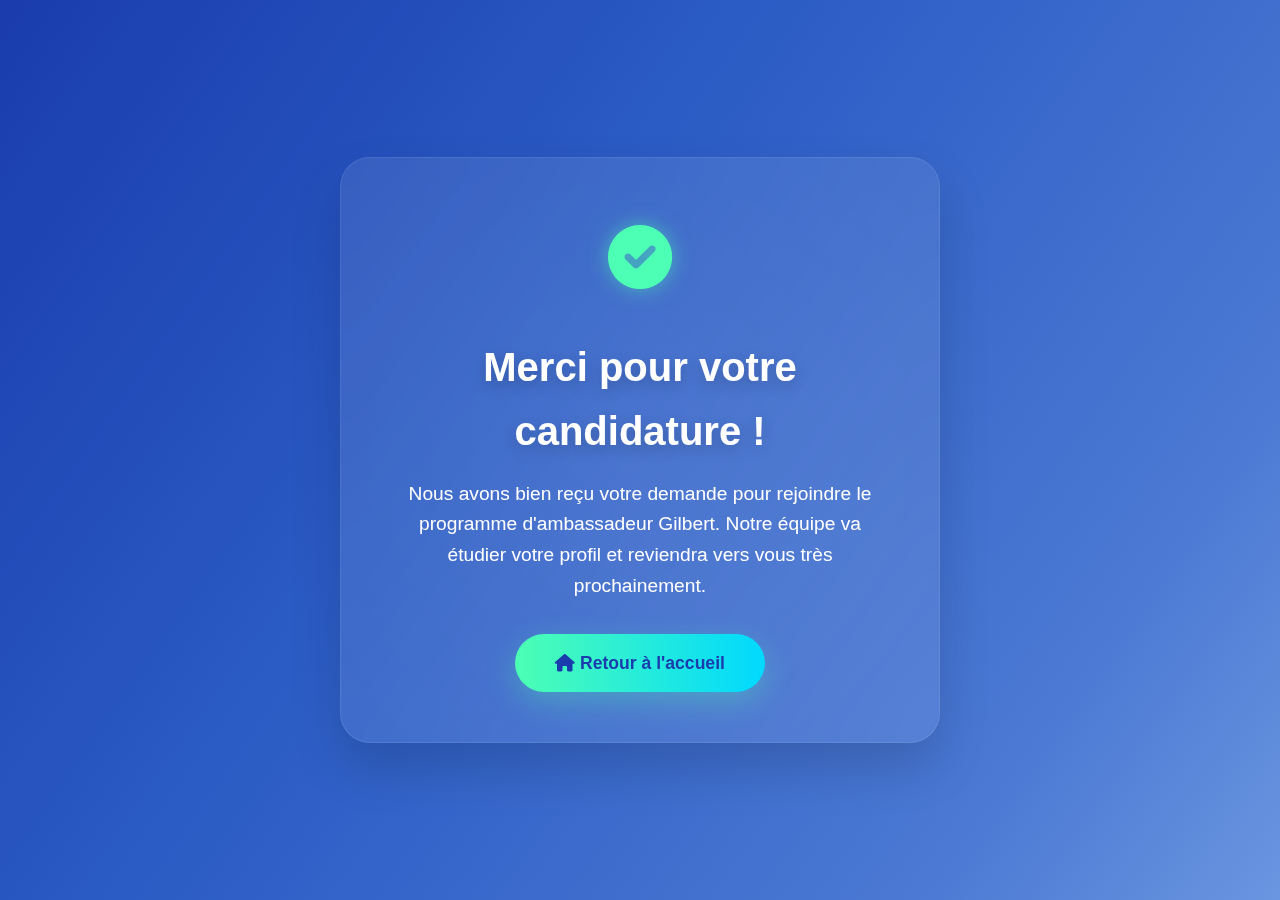
<file: merci.html>
<!DOCTYPE html>
<html lang="fr">
<head>
    <meta charset="UTF-8">
    <meta name="viewport" content="width=device-width, initial-scale=1.0">
    <meta name="robots" content="noindex, nofollow">
    <title>Merci pour votre candidature | Gilbert</title>
    <link rel="stylesheet" href="styles.css">
    <link rel="stylesheet" href="https://cdnjs.cloudflare.com/ajax/libs/font-awesome/6.0.0-beta3/css/all.min.css">
    <style>
        .thank-you-container {
            min-height: 100vh;
            display: flex;
            flex-direction: column;
            justify-content: center;
            align-items: center;
            text-align: center;
            padding: 2rem;
            background: linear-gradient(125deg, #1a3cad 0%, #2b5cc5 40%, #4a78d3 80%, #6a95e0 100%);
            color: white;
        }
        
        .thank-you-card {
            background: rgba(255, 255, 255, 0.07);
            backdrop-filter: blur(20px);
            -webkit-backdrop-filter: blur(20px);
            border-radius: 30px;
            border: 1px solid rgba(255, 255, 255, 0.1);
            box-shadow: 0 25px 50px rgba(0, 0, 0, 0.15);
            padding: 50px;
            max-width: 600px;
            width: 100%;
            position: relative;
            overflow: hidden;
        }
        
        .thank-you-card::before {
            content: '';
            position: absolute;
            top: -50%;
            left: -50%;
            width: 200%;
            height: 200%;
            background: radial-gradient(circle at center, rgba(255, 255, 255, 0.1) 0%, transparent 70%);
            opacity: 0.5;
            z-index: -1;
            animation: pulse-glow 15s infinite linear;
        }
        
        @keyframes pulse-glow {
            0% { transform: rotate(0deg); }
            100% { transform: rotate(360deg); }
        }
        
        .thank-you-icon {
            font-size: 4rem;
            color: #4dffb4;
            margin-bottom: 1.5rem;
            text-shadow: 0 0 20px rgba(77, 255, 180, 0.5);
        }
        
        .thank-you-title {
            font-size: 2.5rem;
            font-weight: 800;
            margin-bottom: 1rem;
            text-shadow: 0 5px 15px rgba(0, 0, 0, 0.2);
        }
        
        .thank-you-message {
            font-size: 1.2rem;
            line-height: 1.6;
            margin-bottom: 2rem;
        }
        
        .back-button {
            padding: 15px 40px;
            font-size: 1.1rem;
            font-weight: 700;
            background: linear-gradient(90deg, #4dffb4, #00d9ff);
            border: none;
            border-radius: 50px;
            color: #1a3cad;
            text-decoration: none;
            display: inline-block;
            transition: all 0.5s cubic-bezier(0.2, 1, 0.3, 1);
            box-shadow: 0 10px 30px rgba(77, 255, 180, 0.3);
        }
        
        .back-button:hover {
            transform: translateY(-5px) scale(1.03);
            box-shadow: 0 15px 30px rgba(77, 255, 180, 0.5);
        }
    </style>
</head>
<body>
    <div class="thank-you-container">
        <div class="thank-you-card">
            <div class="thank-you-icon">
                <i class="fas fa-check-circle"></i>
            </div>
            <h1 class="thank-you-title">Merci pour votre candidature !</h1>
            <p class="thank-you-message">Nous avons bien reçu votre demande pour rejoindre le programme d'ambassadeur Gilbert. Notre équipe va étudier votre profil et reviendra vers vous très prochainement.</p>
            <a href="index.html" class="back-button">
                <i class="fas fa-home"></i> Retour à l'accueil
            </a>
        </div>
    </div>
</body>
</html>
</file>
<file: styles.css>
/* Base Styles */
:root {
    --primary-color: #5046e5;
    --primary-light: #6e66ff;
    --primary-dark: #3a32b0;
    --secondary-color: #9c6eff;
    --accent-color: #ff6b6b;
    --text-color: #333333;
    --text-light: #666666;
    --bg-color: #f4f6ff;
    --bg-light: #f8f9fc;
    --bg-gradient: linear-gradient(135deg, #5046e5 0%, #9c6eff 100%);
    --card-shadow: 0 10px 30px rgba(80, 70, 229, 0.1);
    --border-radius: 12px;
    --border-radius-sm: 8px;
    --transition: all 0.3s ease;
}

* {
    margin: 0;
    padding: 0;
    box-sizing: border-box;
}

body {
    font-family: 'Plus Jakarta Sans', sans-serif;
    color: var(--text-color);
    line-height: 1.6;
    background: linear-gradient(135deg, #f4f6ff 0%, #eeeaff 100%);
    overflow-x: hidden;
    font-size: 16px;
}

img {
    max-width: 100%;
    height: auto;
}

a {
    text-decoration: none;
    color: var(--primary-color);
    transition: var(--transition);
}

ul {
    list-style: none;
}

.container {
    width: 90%;
    max-width: 1200px;
    margin: 0 auto;
    padding: 0 20px;
}

section {
    padding: 80px 0;
    position: relative;
}

.section-title {
    font-size: 2.5rem;
    text-align: center;
    margin-bottom: 50px;
    position: relative;
    font-weight: 800;
    letter-spacing: -0.5px;
}

.section-title .inline-logo {
    height: 3rem;
    vertical-align: middle;
    position: relative;
    top: -0.25rem;
    margin-left: 0.5rem;
    margin-right: 0.15rem;
}

.demo-logo {
    height: 2.8rem;
    vertical-align: middle;
    position: relative;
    top: -2px;
    margin: 0 6px 0 8px;
}

.action-section-logo {
    height: 2.8rem;
    vertical-align: middle;
    position: relative;
    top: -3px;
    margin: 0 6px 0 0;
}

.section-title::after {
    content: '';
    display: block;
    width: 80px;
    height: 4px;
    background: var(--bg-gradient);
    margin: 15px auto 0;
    border-radius: 2px;
}

.section-subtitle {
    text-align: center;
    font-size: 1.2rem;
    color: var(--text-light);
    margin-top: -30px;
    margin-bottom: 50px;
    max-width: 700px;
    margin-left: auto;
    margin-right: auto;
}

.section-subtitle-strong {
    text-align: center;
    font-size: 1.4rem;
    color: var(--primary-dark);
    margin-top: -30px;
    margin-bottom: 50px;
    max-width: 700px;
    margin-left: auto;
    margin-right: auto;
    font-weight: 500;
}

/* Buttons */
.cta-button {
    display: inline-flex;
    align-items: center;
    padding: 16px 32px;
    border-radius: 50px;
    font-weight: 700;
    cursor: pointer;
    transition: var(--transition);
    border: none;
    font-size: 1.1rem;
    text-decoration: none;
    z-index: 10;
    position: relative;
}

.cta-button i {
    margin-right: 8px;
}

.cta-button.primary {
    background: linear-gradient(135deg, #3951c6 0%, #4a63d2 100%);
    color: white;
    border: none;
    box-shadow: 0 10px 25px rgba(0, 0, 0, 0.2);
    position: relative;
    overflow: hidden;
    z-index: 1;
}

.cta-button.primary::before {
    content: '';
    position: absolute;
    top: 0;
    left: -100%;
    width: 100%;
    height: 100%;
    background: linear-gradient(90deg, rgba(255, 255, 255, 0.1), rgba(255, 255, 255, 0.3), rgba(255, 255, 255, 0.1));
    transition: all 0.6s ease;
    z-index: -1;
}

.cta-button.primary:hover::before {
    left: 100%;
}

.cta-button.primary:hover {
    transform: translateY(-3px);
    box-shadow: 0 12px 25px rgba(80, 70, 229, 0.5);
}

.cta-button.secondary {
    background: white;
    color: #2b5cc5;
    border: 1px solid #4a78d3;
    font-weight: 600;
    box-shadow: 0 5px 15px rgba(0, 0, 0, 0.1);
}

.cta-button.secondary:hover {
    background: #2b5cc5;
    color: white;
    border-color: #2b5cc5;
    transform: translateY(-3px);
    box-shadow: 0 8px 20px rgba(43, 92, 197, 0.3);
}

.cta-button.full-width {
    width: 100%;
    justify-content: center;
    padding: 10px 15px;
    font-size: 0.9rem;
}

.cta-buttons {
    display: flex;
    gap: 15px;
    margin-top: 20px;
    position: relative;
    z-index: 10;
}

/* Responsive CTA buttons */
@media (max-width: 768px) {
    .cta-button {
        padding: 12px 24px;
        font-size: 0.95rem;
    }
    
    .cta-button i {
        margin-right: 6px;
        font-size: 0.9rem;
    }
    
    .cta-buttons {
        flex-direction: column;
        gap: 12px;
    }
    
    .cta-buttons .cta-button {
        width: 100%;
        justify-content: center;
    }
}

@media (max-width: 480px) {
    .cta-button {
        padding: 10px 20px;
        font-size: 0.9rem;
    }
    
    .cta-button i {
        margin-right: 5px;
        font-size: 0.85rem;
    }
}

.cta-center {
    display: flex;
    justify-content: center;
    margin-top: 40px;
}

/* Header & Navigation */
header {
    position: fixed;
    width: 100%;
    top: 0;
    left: 0;
    z-index: 1000;
    background: rgba(255, 255, 255, 0.95);
    backdrop-filter: blur(10px);
    box-shadow: 0 2px 10px rgba(0, 0, 0, 0.1);
    transition: var(--transition);
}

nav {
    display: flex;
    justify-content: space-between;
    align-items: center;
    padding: 12px 0;
    max-width: 1200px;
    margin: 0 auto;
    width: 90%;
}

.logo img {
    height: 35px;
    object-fit: contain;
    transition: all 0.3s ease;
}

.nav-links {
    display: flex;
    align-items: center;
    justify-content: center;
    gap: 30px;
    flex: 1;
}

.nav-cta {
    display: flex;
    align-items: center;
}

.nav-links a {
    color: var(--text-color);
    font-weight: 500;
}

.nav-links a:hover {
    color: var(--primary-color);
}

.nav-links a.cta-button:hover {
    text-decoration: none;
}

.hamburger {
    display: none;
    flex-direction: column;
    gap: 6px;
    cursor: pointer;
}

.hamburger span {
    width: 30px;
    height: 3px;
    background-color: var(--text-color);
    border-radius: 3px;
    transition: var(--transition);
}

/* Hero Section */
.hero {
    padding-top: 90px;
    padding-bottom: 0;
    position: relative;
    min-height: 100vh;
    display: flex;
    flex-direction: column;
    justify-content: center;
    overflow: hidden;
    color: white;
    z-index: 1;
    background: 
        linear-gradient(135deg, #2c3e8c 0%, #3951c6 60%, #4a63d2 100%);
}

.hero {
    padding-top: 90px;
    padding-bottom: 0;
    position: relative;
    min-height: 100vh;
    display: flex;
    flex-direction: column;
    justify-content: center;
    overflow: hidden;
    color: white;
    z-index: 1;
    background: linear-gradient(135deg, #2c3e8c 0%, #3951c6 60%, #4a63d2 100%);
}

.hero::before {
    content: '';
    position: absolute;
    top: 0;
    left: 0;
    width: 100%;
    height: 100%;
    background-image: 
        radial-gradient(circle at center, rgba(255, 255, 255, 0.5) 1px, transparent 1.5px);
    background-size: 8px 8px;
    z-index: 0;
    pointer-events: none;
}

.hero::after {
    content: '';
    position: absolute;
    top: 0;
    right: 0;
    bottom: 0;
    left: 0;
    background-image: radial-gradient(circle, rgba(255, 255, 255, 0.15) 2px, transparent 2px);
    background-size: 20px 20px;
    opacity: 0.5;
    pointer-events: none;
    z-index: 1;
}

.hero::after {
    content: '';
    position: absolute;
    top: -30%;
    right: -20%;
    width: 80%;
    height: 80%;
    background: radial-gradient(circle, rgba(100, 149, 237, 0.4) 0%, rgba(65, 105, 225, 0.2) 30%, transparent 70%);
    border-radius: 50%;
    pointer-events: none;
    z-index: 0;
    animation: pulse 15s ease-in-out infinite alternate;
}

@keyframes pulse {
    0% {
        transform: translate(0, 0) scale(1);
        opacity: 0.3;
    }
    50% {
        transform: translate(-5%, 5%) scale(1.05);
        opacity: 0.4;
    }
    100% {
        transform: translate(-2%, -2%) scale(0.95);
        opacity: 0.3;
    }
}

.hero .row {
    display: flex;
    align-items: center;
    justify-content: space-between;
    gap: 30px;
    position: relative;
    z-index: 5;
    width: 100%;
}

.hero-content {
    flex: 1;
    max-width: 550px;
    position: relative;
}

.logo-mark {
    position: relative;
    margin-bottom: 18px;
    width: 50px;
    height: 50px;
}

.gilbert-icon {
    width: 50px;
    height: 50px;
    background: linear-gradient(135deg, #4169E1 0%, #6495ED 100%);
    border-radius: 14px;
    display: flex;
    align-items: center;
    justify-content: center;
    font-size: 30px;
    font-weight: 800;
    color: white;
    box-shadow: 0 8px 20px rgba(0, 0, 0, 0.2);
    position: relative;
    z-index: 2;
    transform: rotate(-8deg);
    transition: all 0.3s ease;
}

.gilbert-icon:hover {
    transform: rotate(0) scale(1.05);
}

.gilbert-pulse {
    position: absolute;
    top: 0;
    left: 0;
    width: 100%;
    height: 100%;
    background: linear-gradient(135deg, #4169E1 0%, #6495ED 100%);
    border-radius: 16px;
    z-index: 1;
    opacity: 0.6;
    transform: rotate(-8deg);
    animation: pulse-animation 2s infinite;
}

@keyframes pulse-animation {
    0% {
        transform: rotate(-8deg) scale(1);
        opacity: 0.6;
    }
    50% {
        transform: rotate(-8deg) scale(1.15);
        opacity: 0.2;
    }
    100% {
        transform: rotate(-8deg) scale(1);
        opacity: 0.6;
    }
}

.hero h1 {
    font-size: clamp(2.2rem, 5vw, 3.5rem);
    font-weight: 800;
    margin-bottom: 20px;
    line-height: 1.1;
    letter-spacing: -1px;
    text-shadow: 0 4px 15px rgba(0, 0, 0, 0.15);
    position: relative;
}

.hero h1 .highlight {
    color: white;
    position: relative;
    display: inline-block;
    background: linear-gradient(90deg, #B0E2FF 10%, #E1FFFF 50%, #B0E2FF 90%);
    -webkit-background-clip: text;
    background-clip: text;
    -webkit-text-fill-color: transparent;
    text-shadow: 0 0 8px rgba(176, 226, 255, 0.4);
    font-weight: 800;
    letter-spacing: 0.5px;
    padding: 0 5px;
}

.hero h1 .highlight::after {
    content: '';
    position: absolute;
    bottom: -5px;
    left: -2px;
    width: calc(100% + 4px);
    height: 10px;
    background: linear-gradient(135deg, #B0E2FF 0%, #E1FFFF 100%);
    z-index: -1;
    border-radius: 6px;
    opacity: 0.5;
    transform: skewX(-12deg);
}

.badge {
    display: inline-block;
    background: rgba(255, 255, 255, 0.15);
    color: white;
    backdrop-filter: blur(8px);
    border: 1px solid rgba(255, 255, 255, 0.2);
    box-shadow: 0 4px 15px rgba(0, 0, 0, 0.1);
    font-weight: 700;
    padding: 8px 16px;
    border-radius: 50px;
    margin-bottom: 20px;
    font-size: 0.9rem;
    letter-spacing: 0.5px;
}

.hero-benefits {
    display: flex;
    flex-wrap: wrap;
    gap: 10px;
    margin-top: 25px;
}

.benefit {
    display: flex;
    align-items: center;
    gap: 10px;
    font-size: 1rem;
    color: var(--text-color);
}

.benefit i {
    color: var(--primary-color);
    font-size: 1rem;
}

.benefit-badge {
    background: rgba(255, 255, 255, 0.95);
    color: #303684;
    font-size: 0.9rem;
    font-weight: 700;
    padding: 12px 20px;
    border-radius: 50px;
    display: flex;
    align-items: center;
    gap: 12px;
    backdrop-filter: blur(8px);
    border: none;
    box-shadow: 0 6px 20px rgba(0, 0, 0, 0.15);
    transition: all 0.3s ease;
}

.benefit-badge:hover {
    background: rgba(255, 255, 255, 1);
    transform: translateY(-3px);
    box-shadow: 0 8px 25px rgba(0, 0, 0, 0.2);
}

.benefit-badge i {
    color: white;
    font-size: 1rem;
    background: #3951c6;
    width: 24px;
    height: 24px;
    display: flex;
    align-items: center;
    justify-content: center;
    border-radius: 50%;
    box-shadow: 0 3px 8px rgba(0, 0, 0, 0.25);
    text-shadow: none;
}

.hero .subtitle {
    font-size: clamp(1rem, 2vw, 1.2rem);
    line-height: 1.5;
    margin-bottom: 20px;
    color: rgba(255, 255, 255, 0.9);
    text-shadow: 0 1px 3px rgba(0, 0, 0, 0.15);
    max-width: 90%;
}

.hero-image {
    flex: 1;
    max-width: 600px; /* Agrandissement supplu00e9mentaire de l'image */
    position: relative;
    z-index: 2;
    perspective: 1000px;
    padding: 0;
}

.dashboard-preview {
    max-width: 100%;
    border-radius: 16px;
    box-shadow: 0 20px 40px rgba(0, 0, 0, 0.15);
    will-change: transform;
    border: none;
    position: relative;
    transform-origin: center center;
    /* animation supprimée */
    /* transform supprimée */
}

/* Suppression de l'effet qui causait la ligne bleue */
.dashboard-preview::after {
    display: none;
}

/* Éléments décoratifs autour de l'image */
.dashboard-decorative-elements {
    position: absolute;
    top: 0;
    left: 0;
    right: 0;
    bottom: 0;
    pointer-events: none;
    z-index: 3;
}

.decorative-dot {
    position: absolute;
    width: 12px;
    height: 12px;
    background: linear-gradient(135deg, #4169E1, #6495ED);
    border-radius: 50%;
    opacity: 0.8;
    box-shadow: 0 0 15px rgba(65, 105, 225, 0.5);
}

.dot-1 {
    top: 10%;
    left: -20px;
    /* animation supprimée */
}

.dot-2 {
    bottom: 15%;
    right: -15px;
    width: 8px;
    height: 8px;
    /* animation supprimée */
}

.dot-3 {
    top: -15px;
    right: 20%;
    width: 10px;
    height: 10px;
    /* animation supprimée */
}

/* keyframes float-dot supprimés */

/* keyframes dashboard-float supprimés */

/* Bloc supprimu00e9 */

/* Animation shine supprimu00e9e */

/* Suppression du ::before qui causait la ligne bleue */
.dashboard-preview::before {
    display: none;
}

/* Animation supprimée */

.dashboard-preview:hover {
    /* effets de survol supprimés */
}

.hero-wave {
    position: absolute;
    bottom: -2px; /* Ajustement pour u00e9liminer la ligne bleue */
    left: 0;
    width: 100%;
    z-index: 4;
    line-height: 0; /* Supprime l'espace qui peut causer une ligne */
}

.hero-wave svg path {
    fill: #ffffff;
}

/* Trusted By Section */
.trusted-by {
    padding: 40px 0;
    background-color: #f8f9fc;
    border-bottom: 1px solid rgba(0, 0, 0, 0.05);
    width: 100%;
}


.trusted-by .container {
    width: 95%;
    max-width: 1800px;
}

.trusted-title {
    text-align: center;
    font-size: 1.2rem;
    font-weight: 500;
    color: var(--text-light);
    margin-bottom: 30px;
    letter-spacing: 0.5px;
}

.trusted-logos {
    display: flex;
    justify-content: space-between;
    align-items: center;
    flex-wrap: wrap;
    gap: 30px;
    margin: 0 auto;
    padding: 15px 0;
    width: 100%;
}

.logo-item {
    display: flex;
    align-items: center;
    justify-content: center;
    filter: grayscale(100%);
    opacity: 0.7;
    transition: all 0.3s ease;
    flex: 0 1 auto;
}

.logo-item:hover {
    filter: grayscale(0);
    opacity: 1;
}

.logo-item img {
    max-height: 32px;
    max-width: 120px;
    object-fit: contain;
    flex-shrink: 0;
}

.logo-item-il img {
    max-height: 65px;
    max-width: 180px;
}

/* Responsive pour la section trusted logos */
@media (max-width: 1024px) {
    .trusted-logos {
        gap: 25px;
        justify-content: center;
    }
    
    .logo-item {
        flex: 0 1 calc(33.333% - 20px);
    }
}

@media (max-width: 768px) {
    .trusted-by {
        padding: 30px 0;
    }
    
    .trusted-title {
        font-size: 1rem;
        margin-bottom: 25px;
    }
    
    .trusted-logos {
        gap: 20px;
        justify-content: center;
    }
    
    .logo-item {
        flex: 0 1 calc(50% - 10px);
    }
    
    .logo-item img {
        max-height: 28px;
        max-width: 100px;
    }
    
    .logo-item-il img {
        max-height: 50px;
        max-width: 140px;
    }
}

@media (max-width: 480px) {
    .trusted-logos {
        gap: 15px;
    }
    
    .logo-item {
        flex: 0 1 calc(50% - 8px);
    }
    
    .logo-item img {
        max-height: 24px;
        max-width: 80px;
    }
    
    .logo-item-il img {
        max-height: 45px;
        max-width: 120px;
    }
}

.floating-assistant {
    position: fixed;
    bottom: 20px;
    right: 20px;
    z-index: 999;
    /* animation supprimée */
}

.floating-logo {
    width: 65px;
    height: 65px;
    filter: drop-shadow(0 5px 15px rgba(80, 70, 229, 0.3));
    /* transition supprimée */
}

.floating-logo:hover {
    /* effets de survol supprimés */
}

/* keyframes float supprimés */

/* Features Section */
.featuresmain {
    background: linear-gradient(135deg, #f4f6ff 0%, #eeeaff 100%);
    overflow: hidden;
    padding: 60px 0;
    margin: 0;
}

/* Logo en fond supprimu00e9 */
.brand-watermark {
    display: none;
}

.features-intro {
    position: relative;
    text-align: center;
    margin-bottom: 60px;
    z-index: 2;
}

.brand-accent {
    font-size: 70px;
    font-weight: 900;
    color: #3951c6;
    background: linear-gradient(135deg, #2c3e8c 0%, #3951c6 60%, #4a63d2 100%);
    -webkit-background-clip: text;
    background-clip: text;
    -webkit-text-fill-color: transparent;
    display: inline-block;
    margin-bottom: 10px;
    filter: drop-shadow(0 5px 10px rgba(57, 81, 198, 0.3));
}

.brand-name {
    position: relative;
    color: #3951c6;
    font-weight: 900;
}

/* Barre sous GILBERT supprimu00e9e */
.brand-name::after {
    display: none;
}

.brand-line {
    width: 80px;
    height: 4px;
    background: linear-gradient(90deg, transparent, #3951c6, transparent);
    margin: 30px auto;
    border-radius: 2px;
}

.features-grid {
    display: grid;
    grid-template-columns: repeat(auto-fit, minmax(300px, 1fr));
    gap: 40px;
    margin-top: 40px;
    perspective: 1000px;
}

.action-section {
    display: flex;
    flex-direction: column;
    gap: 80px;
    padding: 60px 0;
    background-color: #f8f9ff;
    margin-top: 60px;
}

.action-card {
    position: relative;
    width: 90%;
    max-width: 1000px;
    margin: 0 auto;
    display: grid;
    grid-template-columns: 1.2fr 0.8fr;
    gap: 40px;
    align-items: center;
}

/* Styles pour les menus déroulants */
.expand-details {
    background: #3951c6;
    border: none;
    color: white;
    font-weight: 600;
    font-size: 0.85rem;
    padding: 8px 16px;
    margin-top: 15px;
    cursor: pointer;
    display: flex;
    align-items: center;
    border-radius: 25px;
    transition: all 0.3s ease;
}

.expand-details:hover {
    background: #2c3e8c;
}

.expand-details i {
    margin-left: 8px;
    font-size: 0.75rem;
    transition: transform 0.3s ease;
}

.expand-details.active i {
    transform: rotate(180deg);
}

.details-panel {
    background: #f8f9ff;
    border-radius: 10px;
    padding: 0;
    margin-top: 10px;
    max-height: 0;
    overflow: hidden;
    opacity: 0;
    transform: translateY(-5px);
    transition: all 0.4s cubic-bezier(0.4, 0, 0.2, 1);
    border: 1px solid transparent;
    will-change: max-height, opacity, transform;
}

.details-panel.active {
    padding: 20px;
    max-height: 600px;
    opacity: 1;
    transform: translateY(0);
    border: 1px solid rgba(57, 81, 198, 0.1);
    margin-bottom: 20px;
}

/* Animation subtile des items de la liste */
.details-panel .key-points li {
    opacity: 0;
    transform: translateX(-5px);
    transition: all 0.3s ease;
    transition-delay: calc(0.1s * var(--item-index, 0));
}

.details-panel.active .key-points li {
    opacity: 1;
    transform: translateX(0);
}

.details-panel h4 {
    margin-top: 0;
    margin-bottom: 15px;
    font-size: 1.05rem;
    color: #2c3e8c;
    font-weight: 700;
    border-bottom: 2px solid rgba(57, 81, 198, 0.2);
    padding-bottom: 8px;
    position: relative;
}

.key-points {
    list-style: none;
    padding: 0;
    margin: 0 0 15px 0;
}

.key-points li {
    display: flex;
    align-items: center;
    margin-bottom: 12px;
    font-size: 0.9rem;
    line-height: 1.5;
}

.key-emoji {
    display: inline-flex;
    justify-content: center;
    align-items: center;
    margin-right: 14px;
    font-size: 1.2rem;
    width: 32px;
    height: 32px;
    border-radius: 50%;
    flex-shrink: 0;
    box-shadow: 0 2px 5px rgba(0, 0, 0, 0.1);
}

.key-points li {
    position: relative;
    padding: 8px 12px;
    border-radius: 8px;
    margin-bottom: 10px;
    background: rgba(249, 250, 255, 0.8);
    /* transitions supprimées */
}

.key-points li:hover {
    /* effets de survol supprimés */
}

/* Couleurs pour les key points du premier panel */
.action-card.first .key-points li:nth-child(1) .key-emoji {
    background: linear-gradient(135deg, #E9F7FE 0%, #CDE8FB 100%);
    color: #1A73E8;
}

.action-card.first .key-points li:nth-child(2) .key-emoji {
    background: linear-gradient(135deg, #FFF3E0 0%, #FFE0B2 100%);
    color: #F57C00;
}

.action-card.first .key-points li:nth-child(3) .key-emoji {
    background: linear-gradient(135deg, #E8F5E9 0%, #C8E6C9 100%);
    color: #388E3C;
}

.action-card.first .key-points li:nth-child(4) .key-emoji {
    background: linear-gradient(135deg, #F3E5F5 0%, #E1BEE7 100%);
    color: #8E24AA;
}

/* Couleurs pour les key points du deuxième panel */
.action-card.second .key-points li:nth-child(1) .key-emoji {
    background: linear-gradient(135deg, #E8EAF6 0%, #C5CAE9 100%);
    color: #3F51B5;
}

.action-card.second .key-points li:nth-child(2) .key-emoji {
    background: linear-gradient(135deg, #FBE9E7 0%, #FFCCBC 100%);
    color: #FF5722;
}

.action-card.second .key-points li:nth-child(3) .key-emoji {
    background: linear-gradient(135deg, #E1F5FE 0%, #B3E5FC 100%);
    color: #039BE5;
}

.action-card.second .key-points li:nth-child(4) .key-emoji {
    background: linear-gradient(135deg, #FCE4EC 0%, #F8BBD0 100%);
    color: #D81B60;
}

/* Couleurs pour les key points du troisième panel */
.action-card.third .key-points li:nth-child(1) .key-emoji {
    background: linear-gradient(135deg, #F1F8E9 0%, #DCEDC8 100%);
    color: #689F38;
}

.action-card.third .key-points li:nth-child(2) .key-emoji {
    background: linear-gradient(135deg, #E3F2FD 0%, #BBDEFB 100%);
    color: #1976D2;
}

.action-card.third .key-points li:nth-child(3) .key-emoji {
    background: linear-gradient(135deg, #FFFDE7 0%, #FFF9C4 100%);
    color: #FBC02D;
}

.action-card.third .key-points li:nth-child(4) .key-emoji {
    background: linear-gradient(135deg, #EFEBE9 0%, #D7CCC8 100%);
    color: #795548;
}

.details-summary {
    color: #3951c6;
    margin: 10px 0 0 0;
    padding: 10px;
    font-size: 0.85rem;
    line-height: 1.4;
    background: rgba(57, 81, 198, 0.04);
    border-radius: 8px;
    text-align: center;
    width: 100%;
    box-sizing: border-box;
}

.summary-dot {
    display: inline-block;
    width: 8px;
    height: 8px;
    background: #3951c6;
    border-radius: 50%;
    margin-right: 8px;
}

.action-card.second {
    grid-template-columns: 0.8fr 1.2fr;
}

.action-image {
    width: 100%;
}

.action-image {
    position: relative;
    cursor: pointer;
    /* transitions et transform supprimées */
    box-shadow: 0 10px 20px rgba(0, 0, 0, 0.1);
    border-radius: 12px;
    overflow: hidden;
}

.action-image:hover {
    /* effets de survol supprimés */
}

.action-image img {
    width: 100%;
    height: auto;
    border-radius: 12px;
    box-shadow: 0 15px 30px rgba(0, 0, 0, 0.15);
    /* transform-style et transition supprimées */
}

.action-image:hover img {
    /* effets de survol supprimés */
}

.action-image::after {
    content: '';
    position: absolute;
    inset: 0;
    z-index: 1;
    border-radius: 12px;
    background: linear-gradient(
        135deg,
        rgba(255, 255, 255, 0.2) 0%,
        rgba(255, 255, 255, 0) 60%,
        rgba(255, 255, 255, 0.1) 100%
    );
    opacity: 0;
    transition: opacity 0.3s ease;
    pointer-events: none;
}

/* Animation statique au survol remplacu00e9e par l'animation interactive */
.action-image {
    /* transform supprimée */
}

.action-card.second .action-image {
    /* transform supprimée */
}

.action-card:hover .action-image::after {
    /* effets de survol supprimés */
}

.action-card:hover .action-image img {
    /* effets de survol supprimés */
}

.screenshots-wrapper {
    display: flex;
    flex-direction: column;
    gap: 80px;
    padding: 60px 0;
    max-width: 100%;
    width: 100%;
    background-color: #f8f9ff;
    margin-top: 60px;
}

.screenshot-card {
    position: relative;
    width: 90%;
    max-width: 1000px;
    margin: 0 auto;
}

.screenshot-inner {
    display: grid;
    grid-template-columns: 1.2fr 0.8fr;
    gap: 40px;
    align-items: center;
}

.screenshot-card:nth-child(even) .screenshot-inner {
    grid-template-columns: 0.8fr 1.2fr;
}

.screenshot-card:nth-child(2) .screenshot-inner {
    display: flex;
    flex-direction: row;
    align-items: center;
    gap: 40px;
}

.screenshot-card:nth-child(2) .screenshot-content {
    flex: 0 0 40%;
}

.screenshot-card:nth-child(2) .screenshot-image {
    flex: 0 0 60%;
}

.screenshot-image {
    width: 100%;
}

.screenshot-image img {
    width: 100%;
    height: auto;
    border-radius: 12px;
    box-shadow: 0 15px 30px rgba(0, 0, 0, 0.15);
    transition: all 0.3s ease;
}

.screenshot-card:hover .screenshot-image img {
    transform: translateY(-5px);
    box-shadow: 0 20px 40px rgba(80, 70, 229, 0.2);
}

.screenshot {
    position: relative;
    background: #f8f9ff;
    border-radius: 20px;
    padding: 40px;
    display: grid;
    grid-template-columns: 1fr 1fr;
    align-items: center;
    transition: all 0.3s ease;
    overflow: hidden;
    box-shadow: 0 10px 30px rgba(80, 70, 229, 0.08);
    width: 90%;
    max-width: 1000px;
    margin: 0 auto;
    gap: 40px;
}

.screenshot:hover {
    transform: translateY(-5px);
    box-shadow: 0 15px 35px rgba(80, 70, 229, 0.15);
}

.feature-screenshot-container {
    position: relative;
    width: 100%;
}

.feature-screenshot {
    width: 100%;
    height: auto;
    border-radius: 10px;
    object-fit: cover;
    aspect-ratio: 16/10;
    box-shadow: 0 10px 20px rgba(0, 0, 0, 0.1);
    transition: all 0.3s ease;
}

.screenshot:hover .feature-screenshot {
    box-shadow: 0 15px 30px rgba(80, 70, 229, 0.2);
}

.screenshot:nth-child(even) {
    direction: rtl;
}

.screenshot:nth-child(even) .screenshot-content,
.screenshot:nth-child(even) .feature-screenshot-container {
    direction: ltr;
}

.screenshot:nth-child(even) .screenshot-badge {
    left: auto;
    right: 15px;
}

.screenshot-content {
    display: flex;
    flex-direction: column;
    padding: 0;
}

.screenshot-card:nth-child(even) .screenshot-inner {
    direction: rtl;
}

.screenshot-card:nth-child(even) .screenshot-content,
.screenshot-card:nth-child(even) .screenshot-image {
    direction: ltr;
}

.screenshot-card:nth-child(even) .screenshot-badge {
    left: auto;
    right: 0;
    transform: translate(10px, -10px);
}

.screenshot-card:nth-child(2) .screenshot-badge {
    left: auto;
    right: 0;
    transform: translate(10px, -10px);
}

.feature-badge {
    position: absolute;
    top: 0;
    left: 0;
    background: var(--primary-color);
    color: white;
    width: 50px;
    height: 50px;
    border-radius: 50%;
    display: flex;
    align-items: center;
    justify-content: center;
    font-weight: bold;
    font-size: 1.3rem;
    box-shadow: 0 5px 15px rgba(80, 70, 229, 0.3);
    z-index: 2;
    transform: translate(-10px, -10px);
}

.action-card.second .feature-badge {
    left: auto;
    right: 0;
    transform: translate(10px, -10px);
}

.feature-tag {
    display: inline-block;
    background: rgba(80, 70, 229, 0.1);
    color: var(--primary-color);
    padding: 8px 15px;
    border-radius: 20px;
    font-size: 0.9rem;
    font-weight: 600;
    margin-top: 20px;
    transition: all 0.3s ease;
    width: fit-content;
}

.screenshot:hover .screenshot-tag {
    background: rgba(80, 70, 229, 0.15);
}

.screenshots-slider {
    display: flex;
    flex-direction: column;
    gap: 80px;
    margin: 80px 0 60px;
    padding: 20px 0;
    max-width: 1200px;
    margin-left: auto;
    margin-right: auto;
}

/* Styles vanilla-tilt supprimés */

.feature-card {
    background: rgba(255, 255, 255, 0.92);
    border-radius: 20px;
    padding: 28px 24px;
    box-shadow: 0 10px 30px rgba(80, 70, 229, 0.08);
    text-align: center;
    position: relative;
    overflow: hidden;
    backdrop-filter: blur(10px);
    border: 1px solid rgba(240, 240, 250, 0.9);
    background-image: linear-gradient(135deg, rgba(255, 255, 255, 0.98) 0%, rgba(250, 250, 255, 0.98) 100%);
}

/* G dans les cartes supprimu00e9 */
.feature-card::before {
    display: none;
}

/* Effet de brillance supprimé */
.feature-card::after {
    display: none;
}

/* Animations des cartes réactivées */
.feature-card {
    transition: all 0.4s cubic-bezier(0.175, 0.885, 0.32, 1.275);
}

.feature-card:hover {
    transform: translateY(-10px) !important;
    box-shadow: 0 20px 60px rgba(80, 70, 229, 0.2) !important;
    border-color: rgba(80, 70, 229, 0.2) !important;
}

.feature-card:hover .feature-icon {
    transform: scale(1.1) rotate(5deg) !important;
    box-shadow: 0 10px 30px rgba(80, 70, 229, 0.3) !important;
}

.feature-icon {
    transition: all 0.3s ease !important;
}


.feature-icon {
    width: 64px;
    height: 64px;
    border-radius: 50%;
    display: flex;
    align-items: center;
    justify-content: center;
    margin: 0 auto 16px;
    box-shadow: 0 8px 20px rgba(80, 70, 229, 0.12);
    position: relative;
    z-index: 1;
    backdrop-filter: blur(5px);
}

.emoji-icon {
    font-size: 2rem;
    color: white;
    line-height: 1;
}

/* Styles spécifiques pour chaque icône de fonctionnalité */
.feature-card:nth-child(1) .feature-icon {
    background: linear-gradient(135deg, #7C4DFF 0%, #9C6EFF 100%);
    border: 2px solid rgba(255, 255, 255, 0.3);
}

.feature-card:nth-child(2) .feature-icon {
    background: linear-gradient(135deg, #FF5252 0%, #FF8A80 100%);
    border: 2px solid rgba(255, 255, 255, 0.3);
}

.feature-card:nth-child(3) .feature-icon {
    background: linear-gradient(135deg, #4CAF50 0%, #81C784 100%);
    border: 2px solid rgba(255, 255, 255, 0.3);
}

.feature-subtitle {
    font-size: 1rem;
    line-height: 1.5;
    color: #4a63d2;
    margin-bottom: 12px;
    font-weight: 600;
}

.feature-metric {
    display: flex;
    flex-direction: column;
    align-items: center;
    margin: 20px 0;
    padding: 15px 0;
    border-top: 1px dashed rgba(74, 99, 210, 0.2);
    border-bottom: 1px dashed rgba(74, 99, 210, 0.2);
}

.metric-value {
    font-size: 2.5rem;
    font-weight: 800;
    color: #3951c6;
    line-height: 1;
    margin-bottom: 5px;
    background: linear-gradient(135deg, #2c3e8c 0%, #3951c6 60%, #4a63d2 100%);
    -webkit-background-clip: text;
    background-clip: text;
    -webkit-text-fill-color: transparent;
}

.metric-label {
    font-size: 0.9rem;
    font-weight: 500;
    color: #666;
}

.feature-benefits {
    display: flex;
    flex-direction: column;
    gap: 10px;
    margin-top: 20px;
    padding-top: 15px;
    border-top: 1px dashed rgba(74, 99, 210, 0.2);
}

.benefit-item {
    display: flex;
    align-items: center;
    gap: 10px;
    font-size: 0.9rem;
    color: var(--text-color);
}

.benefit-item i {
    color: #3951c6;
    font-size: 0.8rem;
}

.feature-roi {
    margin-top: 20px;
    padding-top: 15px;
    border-top: 1px dashed rgba(74, 99, 210, 0.2);
}

.roi-scenario {
    background: rgba(57, 81, 198, 0.05);
    border-radius: 8px;
    padding: 12px;
    text-align: center;
}

.roi-label {
    font-size: 0.85rem;
    color: #666;
    margin-bottom: 5px;
}

.roi-value {
    font-size: 1.3rem;
    font-weight: 700;
    color: #3951c6;
}

.feature-testimonial {
    margin-top: 20px;
    padding: 15px;
    background: rgba(57, 81, 198, 0.05);
    border-radius: 8px;
    position: relative;
}

.feature-testimonial:before {
    content: '\201C';
    position: absolute;
    top: 0;
    left: 10px;
    font-size: 40px;
    color: rgba(57, 81, 198, 0.2);
    line-height: 1;
}

.testimonial-content {
    font-size: 0.9rem;
    font-style: italic;
    margin-bottom: 8px;
    line-height: 1.5;
}

.testimonial-author {
    font-size: 0.8rem;
    font-weight: 600;
    color: #3951c6;
    text-align: right;
}

.feature-case-study {
    margin-top: 20px;
    padding: 15px;
    background: rgba(57, 81, 198, 0.05);
    border-radius: 8px;
    border-left: 3px solid #3951c6;
}

.case-content {
    font-size: 0.9rem;
    line-height: 1.5;
}

.feature-card .feature-description {
    font-size: 0.95rem;
    line-height: 1.6;
    color: var(--text-color);
    margin-top: 0;
    margin-bottom: 15px;
}

.nav-links a {
    color: var(--text-color);
    text-decoration: none;
    margin: 0 15px;
    font-weight: 500;
    transition: all 0.3s ease;
    position: relative;
}

.nav-links a::after {
    content: '';
    position: absolute;
    bottom: -6px;
    left: 0;
    width: 0;
    height: 3px;
    background: linear-gradient(135deg, var(--primary-color) 0%, var(--primary-light) 100%);
    transition: width 0.3s ease;
    border-radius: 3px;
    opacity: 0;
}

.nav-links a:hover::after {
    width: 30%;
    opacity: 0.7;
}

.nav-links a.cta-button::after {
    display: none;
}

.nav-links a.active {
    color: var(--primary-color);
    font-weight: 600;
}

.nav-links a.active::after {
    width: 100%;
    opacity: 1;
}

.feature-list {
    list-style: none;
    padding: 0;
    margin: 0 0 20px;
    text-align: left;
}

.feature-list li {
    position: relative;
    padding-left: 22px;
    margin-bottom: 8px;
    font-size: 0.9rem;
    line-height: 1.5;
    color: var(--text-color);
}

.feature-list li:before {
    content: '\2713';
    position: absolute;
    left: 0;
    color: #4a63d2;
    font-weight: bold;
}


.feature-icon.french {
    background: linear-gradient(135deg, #5046e5 0%, #3a32b0 100%);
}

.feature-icon.custom {
    background: linear-gradient(135deg, #9c6eff 0%, #7046e5 100%);
}

.feature-icon.brain {
    background: linear-gradient(135deg, #ff6b6b 0%, #ff466b 100%);
}

.feature-card h3 {
    font-size: 1.4rem;
    margin-bottom: 15px;
    font-weight: 800;
    letter-spacing: -0.5px;
    position: relative;
    display: inline-block;
    color: #2c3e8c;
    padding-bottom: 10px;
}

.feature-card h3::after {
    content: '';
    position: absolute;
    bottom: 0;
    left: 50%;
    transform: translateX(-50%);
    width: 40px;
    height: 3px;
    background: linear-gradient(90deg, #3951c6, #5a75e6);
    border-radius: 3px;
}

.feature-description {
    color: var(--text-light);
    margin-bottom: 20px;
    line-height: 1.5;
}

.feature-description strong {
    color: var(--text-color);
    font-weight: 600;
}

.feature-callout {
    display: inline-flex;
    align-items: center;
    gap: 8px;
    background: rgba(80, 70, 229, 0.06);
    color: var(--primary-color);
    font-weight: 600;
    padding: 8px 15px;
    border-radius: 50px;
    font-size: 0.9rem;
    margin-top: 15px;
    backdrop-filter: blur(2px);
}

/* Screenshots Section */
.screenshots {
    background-color: var(--bg-color);
}

.screenshots-slider {
    display: flex;
    gap: 30px;
    overflow-x: auto;
    padding: 20px 0 40px;
    scroll-snap-type: x mandatory;
    -webkit-overflow-scrolling: touch;
    scrollbar-width: none; /* Firefox */
}

.screenshots-slider::-webkit-scrollbar {
    display: none; /* Chrome, Safari, Opera */
}

.screenshot {
    flex: 0 0 auto;
    width: calc(33.333% - 20px);
    min-width: 300px;
    border-radius: var(--border-radius);
    overflow: hidden;
    box-shadow: var(--card-shadow);
    transition: var(--transition);
    scroll-snap-align: start;
    background: var(--bg-light);
}

.screenshot:hover {
    transform: translateY(-10px);
    box-shadow: 0 15px 35px rgba(80, 70, 229, 0.15);
}

.screenshot img {
    width: 100%;
    border-radius: var(--border-radius) var(--border-radius) 0 0;
    border: 1px solid rgba(0, 0, 0, 0.05);
}

.screenshot-info {
    flex: 1;
    position: relative;
    z-index: 2;
    padding: 20px;
    max-width: 450px;
}

.feature-content h3 {
    margin-bottom: 15px;
    color: var(--heading-color);
    font-size: 1.8rem;
    font-weight: 700;
    line-height: 1.2;
}

.feature-content p {
    color: var(--text-color);
    line-height: 1.6;
    margin-bottom: 15px;
    font-size: 1rem;
    opacity: 0.8;
}

/* Demo Section */
.demo-wrapper {
    position: relative;
    margin-bottom: 0;
    padding-bottom: 0;
    border-bottom: 1px solid rgba(57, 81, 198, 0.08);
    background: linear-gradient(135deg, #f4f6ff 0%, #eeeaff 100%);
}

.demo {
    background: linear-gradient(135deg, #f4f6ff 0%, #eeeaff 100%);
    padding: 100px 0 0;
    position: relative;
    z-index: 1;
}

/* Transition droite entre sections */

.video-container {
    position: relative;
    width: 100%;
    max-width: 800px;
    margin: 40px auto;
    border-radius: 15px;
    overflow: hidden;
    box-shadow: 0 15px 30px rgba(0, 0, 0, 0.15);
    aspect-ratio: 16/9;
    background-color: #f5f7ff;
    z-index: 10;
}

.video-container iframe,
.video-container video {
    position: absolute;
    top: 0;
    left: 0;
    width: 100%;
    height: 100%;
    border-radius: var(--border-radius);
    object-fit: cover;
}

/* Styles pour la vidu00e9o avec pru00e9visualisation */
.video-frame {
    max-width: 800px;
    margin: 40px auto 120px;
    border-radius: 15px;
    overflow: hidden;
    box-shadow: 0 15px 30px rgba(0, 0, 0, 0.15);
    aspect-ratio: 16/9;
    position: relative;
}

.video-preview {
    position: relative;
    width: 100%;
    height: 100%;
}

.video-img {
    width: 100%;
    height: 100%;
    object-fit: cover;
    display: block;
}

.play-icon {
    position: absolute;
    top: 50%;
    left: 50%;
    transform: translate(-50%, -50%);
    width: 80px;
    height: 80px;
    background: linear-gradient(135deg, #3951c6 0%, #4a63d2 100%);
    border: none;
    border-radius: 50%;
    display: flex;
    align-items: center;
    justify-content: center;
    color: white;
    font-size: 24px;
    cursor: pointer;
    box-shadow: 0 10px 20px rgba(0, 0, 0, 0.2);
    transition: all 0.3s ease;
    z-index: 2;
    -webkit-tap-highlight-color: transparent;
    outline: none;
}

.play-icon:hover {
    transform: translate(-50%, -50%) scale(1.1);
    box-shadow: 0 15px 30px rgba(0, 0, 0, 0.3);
}

.video-embed {
    position: absolute;
    top: 0;
    left: 0;
    width: 100%;
    height: 100%;
}

.youtube-video {
    width: 100%;
    height: 100%;
    border: none;
    position: absolute;
    top: 0;
    left: 0;
    border-radius: 15px;
    background-color: #000;
}

.full-video {
    object-fit: cover;
    background-color: #000;
    width: 100%;
    height: 100%;
    display: block;
    border-radius: 15px;
    outline: none;
}

video:focus {
    outline: none;
}

video::-webkit-media-controls-panel {
    background: rgba(57, 81, 198, 0.3);
    backdrop-filter: blur(5px);
}

.video-controls-overlay {
    position: absolute;
    top: 0;
    left: 0;
    width: 100%;
    padding: 20px;
    background: linear-gradient(to bottom, rgba(0, 0, 0, 0.7) 0%, rgba(0, 0, 0, 0) 100%);
    z-index: 3;
    opacity: 0;
    transition: opacity 0.3s ease;
}

.video-player-wrapper:hover .video-controls-overlay {
    opacity: 1;
}

.video-title {
    color: white;
    font-weight: 600;
    font-size: 1.1rem;
    padding: 5px 15px;
    display: inline-block;
    background: rgba(57, 81, 198, 0.7);
    border-radius: 30px;
    backdrop-filter: blur(5px);
    box-shadow: 0 2px 10px rgba(0, 0, 0, 0.2);
}

.demo-box {
    max-width: 700px;
    margin: 40px auto 0;
    background: #f0f5ff;
    border-radius: 15px;
    padding: 30px;
    text-align: center;
    transition: all 0.3s ease;
    cursor: pointer;
    border: 1px solid rgba(57, 81, 198, 0.1);
    box-shadow: 0 10px 30px rgba(57, 81, 198, 0.08);
    overflow: hidden;
    position: relative;
    z-index: 5;
}

.demo-box:hover {
    transform: translateY(-5px);
    box-shadow: 0 15px 35px rgba(57, 81, 198, 0.15);
}

.demo-content {
    padding: 20px;
}

.play-circle {
    width: 80px;
    height: 80px;
    background: linear-gradient(135deg, #3951c6 0%, #4a63d2 100%);
    border-radius: 50%;
    display: flex;
    align-items: center;
    justify-content: center;
    margin: 0 auto 20px;
    box-shadow: 0 5px 15px rgba(57, 81, 198, 0.2);
    transition: transform 0.3s ease;
}

.demo-box:hover .play-circle {
    transform: scale(1.1);
}

.play-circle i {
    color: white;
    font-size: 24px;
    margin-left: 5px; /* Légèrement décalé pour l'alignement visuel */
}

.demo-content h3 {
    color: #2c3e8c;
    margin-bottom: 10px;
    font-size: 1.3rem;
}

.demo-content p {
    color: #555;
    max-width: 450px;
    margin: 0 auto;
}

.video-placeholder {
    position: relative;
    width: 100%;
    height: 100%;
    display: flex;
    align-items: center;
    justify-content: center;
    cursor: pointer;
    background-color: #f5f7ff;
    border-radius: 15px;
    overflow: hidden;
    outline: none;
    -webkit-tap-highlight-color: transparent;
}

.video-thumbnail {
    width: 100%;
    height: 100%;
    object-fit: cover;
    transition: transform 0.5s ease;
    position: absolute;
    top: 0;
    left: 0;
    display: block;
    max-width: 100%;
    z-index: 1;
    -webkit-tap-highlight-color: transparent;
    user-select: none;
}

.video-container * {
    outline: none !important;
    -webkit-tap-highlight-color: transparent !important;
}

/* Suppression de tous les effets de focus */
.video-container *:focus,
.video-container *:active,
.video-container *:hover {
    outline: none !important;
    border: none !important;
    box-shadow: none !important;
}

.video-placeholder:hover .video-thumbnail {
    transform: scale(1.05);
}

.play-button {
    position: absolute;
    width: 80px;
    height: 80px;
    background: linear-gradient(135deg, #3951c6 0%, #4a63d2 100%);
    border-radius: 50%;
    z-index: 5;
    display: flex;
    align-items: center;
    justify-content: center;
    color: white;
    font-size: 24px;
    box-shadow: 0 8px 20px rgba(57, 81, 198, 0.3);
    transition: all 0.3s ease;
    top: 50%;
    left: 50%;
    transform: translate(-50%, -50%);
}

.play-button i {
    color: white;
    font-size: 30px;
}

.video-placeholder:hover .play-button {
    transform: translate(-50%, -50%) scale(1.1);
    box-shadow: 0 15px 35px rgba(80, 70, 229, 0.5);
}

.video-placeholder:hover .video-thumbnail {
    transform: scale(1.05);
}

.play-button:hover {
    background: linear-gradient(135deg, #4a63d2 0%, #3951c6 100%);
}

.video-overlay {
    position: absolute;
    bottom: 0;
    left: 0;
    width: 100%;
    padding: 20px;
    background: linear-gradient(to top, rgba(0, 0, 0, 0.7) 0%, rgba(0, 0, 0, 0) 100%);
    color: white;
    text-align: center;
    z-index: 2;
    font-weight: 600;
    font-size: 1.1rem;
    transition: opacity 0.3s ease;
}

.video-overlay span {
    display: inline-block;
    padding: 5px 15px;
    border-radius: 50px;
    background-color: rgba(0, 0, 0, 0.3);
    backdrop-filter: blur(5px);
}

.video-placeholder:hover .video-overlay {
    background: linear-gradient(135deg, #303684 0%, #5046e5 40%, #6e66ff 80%, #9c6eff 100%);
    color: white;
    padding: 120px 0 0;
    position: relative;
    overflow: hidden;
}

.hero::before {
    content: '';
    position: absolute;
    top: 0;
    right: 0;
    bottom: 0;
    left: 0;
    background-image: url('assets/images/grid-pattern.png');
    background-size: cover;
    opacity: 0.15;
    pointer-events: none;
    z-index: 1;
}

.hero::after {
    content: '';
    position: absolute;
    top: -50%;
    right: -50%;
    width: 90%;
    height: 90%;
    background: radial-gradient(circle, rgba(156, 110, 255, 0.4) 0%, rgba(80, 70, 229, 0.2) 30%, transparent 70%);
    border-radius: 50%;
    pointer-events: none;
    z-index: 0;
    animation: pulse 15s ease-in-out infinite alternate;
}

@keyframes pulse {
    0% {
        transform: translate(0, 0) scale(1);
        opacity: 0.3;
    }
    50% {
        transform: translate(-5%, 5%) scale(1.05);
        opacity: 0.4;
    }
    100% {
        transform: translate(-2%, -2%) scale(0.95);
        opacity: 0.3;
    }
}

/* Testimonials Section */
.testimonials {
    background: linear-gradient(135deg, #f4f6ff 0%, #eeeaff 100%);
    padding: 0 0 100px;
    position: relative;
    overflow: hidden;
    z-index: 1;
    border-top: none;
    margin-top: -5px;
}

/* Motifs de fond pour la section unique - éléments dédiés */
.unique-pattern {
    position: absolute;
    top: 0;
    left: 0;
    right: 0;
    bottom: 0;
    background-image: 
        radial-gradient(circle at 20% 20%, rgba(57, 81, 198, 0.04) 1px, transparent 1px),
        radial-gradient(circle at 80% 80%, rgba(100, 149, 237, 0.03) 1px, transparent 1px),
        linear-gradient(45deg, transparent 48%, rgba(57, 81, 198, 0.02) 49%, rgba(57, 81, 198, 0.02) 51%, transparent 52%);
    background-size: 60px 60px, 80px 80px, 40px 40px;
    background-position: 0 0, 30px 30px, 0 0;
    z-index: 0;
    pointer-events: none;
}

.unique-pattern-floating {
    position: absolute;
    top: 10%;
    right: 10%;
    width: 200px;
    height: 200px;
    background: radial-gradient(circle, rgba(57, 81, 198, 0.06) 0%, transparent 70%);
    border-radius: 50%;
    z-index: 0;
    pointer-events: none;
    animation: float-pattern 20s ease-in-out infinite;
}

/* Animation pour les motifs flottants */
@keyframes float-pattern {
    0% {
        transform: translate(0, 0) scale(1);
        opacity: 0.3;
    }
    50% {
        transform: translate(-20px, 20px) scale(1.1);
        opacity: 0.5;
    }
    100% {
        transform: translate(0, 0) scale(1);
        opacity: 0.3;
    }
}

/* Animation pour les motifs de souveraineté */
@keyframes float-pattern-sovereignty {
    0% {
        transform: translate(0, 0) scale(1);
        opacity: 0.2;
    }
    50% {
        transform: translate(15px, -15px) scale(1.05);
        opacity: 0.4;
    }
    100% {
        transform: translate(0, 0) scale(1);
        opacity: 0.2;
    }
}

.testimonials::after {
    content: '';
    position: absolute;
    bottom: 0;
    left: 0;
    right: 0;
    height: 120px;
    background: linear-gradient(to top, rgba(245, 247, 250, 0.8), rgba(245, 247, 250, 0));
    pointer-events: none;
    z-index: 1;
}

.testimonials .section-title {
    margin-top: 0;
    padding-top: 35px;
}

/* Slider des témoignages */
.testimonials-slider {
    position: relative;
    max-width: 1200px;
    margin: 0 auto;
    overflow: hidden;
    padding: 20px 0 100px;
    z-index: 2;
}

.testimonials-slider-inner {
    display: flex;
    transition: transform 0.5s cubic-bezier(0.25, 0.1, 0.25, 1);
}

.testimonials-group {
    flex: 0 0 100%;
    display: grid;
    grid-template-columns: repeat(3, 1fr);
    gap: 30px;
    padding: 0 20px;
}

/* Style pour le dernier groupe qui peut avoir moins de 3 témoignages */
.testimonials-group:last-child {
    display: flex;
    justify-content: center;
}

.testimonials-group:last-child .testimonial-card {
    max-width: 370px;
    margin: 0 auto;
}

.testimonial-card {
    background: var(--bg-light);
    border-radius: var(--border-radius);
    padding: 30px;
    box-shadow: var(--card-shadow);
    transition: var(--transition);
    height: 100%;
    display: flex;
    flex-direction: column;
    border: 1px solid rgba(80, 70, 229, 0.08);
}

.testimonial-card:hover {
    transform: translateY(-5px);
    box-shadow: 0 15px 35px rgba(80, 70, 229, 0.15);
}

/* Navigation du slider */


.testimonials-nav {
    display: flex;
    justify-content: center;
    align-items: center;
    gap: 20px;
    position: absolute;
    bottom: 0;
    left: 50%;
    transform: translateX(-50%);
    z-index: 2;
    background: rgba(255, 255, 255, 0.5);
    padding: 12px 20px;
    border-radius: 30px;
    backdrop-filter: blur(5px);
    box-shadow: 0 4px 15px rgba(80, 70, 229, 0.05);
    width: auto;
}

.testimonial-nav-btn {
    background: var(--bg-light);
    border: none;
    width: 48px;
    height: 48px;
    border-radius: 50%;
    display: flex;
    align-items: center;
    justify-content: center;
    cursor: pointer;
    color: var(--primary-color);
    box-shadow: 0 5px 15px rgba(80, 70, 229, 0.1);
    transition: var(--transition);
    position: relative;
    z-index: 2;
    margin: 0 5px;
    border: 1px solid rgba(80, 70, 229, 0.08);
}

.testimonial-nav-btn:hover {
    background: var(--primary-color);
    color: white;
    box-shadow: 0 8px 20px rgba(80, 70, 229, 0.2);
}

/* Styles pour la section unique */
.unique-content {
    max-width: 1000px;
    margin: 0 auto;
    padding: 80px 20px;
    position: relative;
    z-index: 2;
}

.unique-visual-wrapper {
    display: flex;
    flex-direction: row;
    gap: 20px;
    align-items: center;
    justify-content: space-between;
}

.unique-icon-grid {
    display: flex;
    justify-content: center;
    gap: 20px;
    flex-wrap: wrap;
    flex: 0 0 auto;
    min-width: 200px;
}

.unique-icon-item {
    display: flex;
    flex-direction: column;
    align-items: center;
    gap: 8px;
    transition: all 0.3s ease;
}

.unique-icon-item:hover {
    transform: translateY(-5px);
}

.unique-icon {
    width: 80px;
    height: 80px;
    border-radius: 50%;
    background: linear-gradient(135deg, #3951c6 0%, #4a63d2 100%);
    display: flex;
    align-items: center;
    justify-content: center;
    color: white;
    font-size: 2rem;
    box-shadow: 0 10px 25px rgba(57, 81, 198, 0.2);
    transition: all 0.3s ease;
    position: relative;
    overflow: hidden;
}

.unique-icon::before {
    content: '';
    position: absolute;
    top: 0;
    left: 0;
    width: 100%;
    height: 100%;
    background: linear-gradient(135deg, rgba(255, 255, 255, 0.2) 0%, rgba(255, 255, 255, 0) 100%);
    opacity: 0;
    transition: opacity 0.3s ease;
}

.unique-icon:hover::before {
    opacity: 1;
}

.unique-icon:hover {
    transform: scale(1.1);
    box-shadow: 0 15px 35px rgba(57, 81, 198, 0.3);
}

.unique-icon-label {
    font-size: 1rem;
    font-weight: 600;
    color: #3951c6;
    text-align: center;
    letter-spacing: 0.3px;
}

.unique-text {
    background: linear-gradient(135deg, #ffffff 0%, #f8f9ff 100%);
    padding: 30px 25px;
    border-radius: 25px;
    box-shadow: 0 15px 35px rgba(57, 81, 198, 0.12);
    position: relative;
    flex: 1;
    max-width: 400px;
    border: 1px solid rgba(57, 81, 198, 0.1);
    /* Design de téléphone mobile moderne */
    border-radius: 25px 25px 25px 25px;
    position: relative;
    overflow: hidden;
    /* Cadre du téléphone avec design plus réaliste */
    border: 12px solid #1a1a1a;
    border-radius: 45px;
    box-shadow: 
        0 25px 60px rgba(0, 0, 0, 0.4),
        inset 0 0 0 2px #333,
        inset 0 0 0 4px #1a1a1a;
    /* Effet de profondeur */
    transform: perspective(1000px) rotateY(-5deg) rotateX(2deg);
    transition: all 0.3s ease;
}

/* Boutons latéraux du téléphone */
.unique-text:hover {
    transform: perspective(1000px) rotateY(-3deg) rotateX(1deg) translateY(-5px);
    box-shadow: 
        0 30px 70px rgba(0, 0, 0, 0.5),
        inset 0 0 0 2px #333,
        inset 0 0 0 4px #1a1a1a;
}

/* Encoche du téléphone (notch) */
.unique-text::before {
    content: '';
    position: absolute;
    top: 15px;
    left: 50%;
    transform: translateX(-50%);
    width: 80px;
    height: 6px;
    background: #1a1a1a;
    border-radius: 3px;
    box-shadow: 
        inset 0 1px 2px rgba(0, 0, 0, 0.3),
        0 1px 1px rgba(255, 255, 255, 0.1);
}

/* Bouton de volume latéral */
.unique-text::after {
    content: '';
    position: absolute;
    left: -8px;
    top: 80px;
    width: 4px;
    height: 30px;
    background: #1a1a1a;
    border-radius: 2px;
    box-shadow: inset 0 0 2px rgba(0, 0, 0, 0.5);
}

/* Logo Gilbert dans le téléphone */
.phone-logo {
    position: absolute;
    top: 10px;
    left: 45px;
    z-index: 10;
    pointer-events: none;
}

.phone-logo-img {
    width: 80px;
    height: 80px;
    object-fit: contain;
    filter: brightness(0.9);
    transition: all 0.3s ease;
}

.unique-text:hover .phone-logo-img {
    filter: brightness(1.1);
    transform: scale(1.05);
}

/* Bouton d'accueil virtuel */
.phone-home-button {
    position: absolute;
    bottom: 20px;
    left: 50%;
    transform: translateX(-50%);
    width: 40px;
    height: 4px;
    background: #1a1a1a;
    border-radius: 2px;
    box-shadow: inset 0 1px 2px rgba(0, 0, 0, 0.3);
    transition: all 0.3s ease;
}

.unique-text:hover .phone-home-button {
    background: #333;
    box-shadow: inset 0 1px 2px rgba(0, 0, 0, 0.5);
}

.unique-statement {
    display: flex;
    align-items: flex-start;
    gap: 15px;
    margin-bottom: 15px;
    padding: 20px 15px;
    border-radius: 12px;
    transition: all 0.3s ease;
    position: relative;
    margin-top: 25px;
}

.unique-statement:hover {
    background: rgba(57, 81, 198, 0.03);
    transform: translateX(5px);
}

.unique-statement-icon {
    width: 40px;
    height: 40px;
    border-radius: 50%;
    display: flex;
    align-items: center;
    justify-content: center;
    font-size: 1.2rem;
    flex-shrink: 0;
    margin-top: 3px;
}

.unique-statement:first-child .unique-statement-icon {
    background: linear-gradient(135deg, #ff6b6b 0%, #ff8e8e 100%);
    color: white;
    box-shadow: 0 5px 15px rgba(255, 107, 107, 0.3);
}

.unique-statement:nth-child(2) .unique-statement-icon {
    background: linear-gradient(135deg, #4caf50 0%, #66bb6a 100%);
    color: white;
    box-shadow: 0 5px 15px rgba(76, 175, 80, 0.3);
}

.unique-main-text {
    font-size: 1rem;
    font-weight: 500;
    color: #2c3e8c;
    line-height: 1.5;
    margin: 0;
    flex: 1;
}

.unique-highlight {
    display: flex;
    align-items: flex-start;
    gap: 15px;
    padding: 18px;
    background: linear-gradient(135deg, rgba(57, 81, 198, 0.05) 0%, rgba(100, 149, 237, 0.05) 100%);
    border-radius: 12px;
    border-left: 3px solid #3951c6;
    margin-top: 15px;
    position: relative;
    overflow: hidden;
}

.unique-highlight::before {
    content: '';
    position: absolute;
    top: 0;
    left: 0;
    width: 100%;
    height: 100%;
    background: linear-gradient(135deg, rgba(57, 81, 198, 0.02) 0%, rgba(100, 149, 237, 0.02) 100%);
    opacity: 0;
    transition: opacity 0.3s ease;
}

.unique-highlight:hover::before {
    opacity: 1;
}

.unique-highlight-icon {
    width: 40px;
    height: 40px;
    border-radius: 50%;
    background: linear-gradient(135deg, #ffd54f 0%, #ffecb3 100%);
    color: #f57c00;
    display: flex;
    align-items: center;
    justify-content: center;
    font-size: 1.2rem;
    flex-shrink: 0;
    margin-top: 3px;
    box-shadow: 0 4px 12px rgba(255, 213, 79, 0.3);
}

.unique-sub-text {
    font-size: 1rem;
    color: #2c3e8c;
    line-height: 1.5;
    font-weight: 500;
    margin: 0;
    flex: 1;
}

/* Responsive pour la section unique */
@media (max-width: 1024px) {
    .unique-visual-wrapper {
        flex-direction: column;
        gap: 40px;
    }
    
    .unique-icon-grid {
        min-width: auto;
    }
    
    .unique-text {
        max-width: 100%;
    }
}

@media (max-width: 768px) {
    .unique-content {
        padding: 40px 15px;
    }
    
    .unique-visual-wrapper {
        gap: 30px;
    }
    
    .unique-icon-grid {
        gap: 30px;
    }
    
    .unique-icon {
        width: 70px;
        height: 70px;
        font-size: 1.8rem;
    }
    
    .unique-text {
        padding: 30px 20px;
    }
    
    .unique-statement {
        flex-direction: column;
        gap: 15px;
        padding: 15px;
    }
    
    .unique-highlight {
        flex-direction: column;
        gap: 15px;
        padding: 20px;
    }
    
    .unique-main-text,
    .unique-sub-text {
        font-size: 1rem;
    }
}

.testimonial-dots {
    display: flex;
    gap: 12px;
    position: relative;
    z-index: 2;
}

.testimonial-dot {
    width: 12px;
    height: 12px;
    border-radius: 50%;
    background-color: var(--bg-light);
    border: 1px solid var(--primary-color);
    cursor: pointer;
    transition: var(--transition);
    position: relative;
}

.testimonial-dot.active {
    background-color: var(--primary-color);
    transform: scale(1.2);
}

.testimonial-content {
    margin-bottom: 25px;
    position: relative;
}

.testimonial-content i {
    font-size: 1.5rem;
    color: var(--primary-light);
    opacity: 0.3;
    position: absolute;
    top: -10px;
    left: -5px;
}

.testimonial-content p {
    font-size: 1.05rem;
    line-height: 1.7;
    position: relative;
    z-index: 1;
}

.testimonial-author {
    display: flex;
    align-items: center;
    margin-top: 15px;
}

.avatar {
    width: 60px;
    height: 60px;
    border-radius: 50%;
    margin-right: 15px;
    object-fit: cover;
    border: 3px solid white;
    box-shadow: 0 5px 15px rgba(80, 70, 229, 0.2);
    transition: transform 0.3s ease, box-shadow 0.3s ease;
}

.testimonial-card:hover .avatar {
    transform: scale(1.05);
    box-shadow: 0 8px 20px rgba(80, 70, 229, 0.3);
}

.author-info h4 {
    font-size: 1.1rem;
    font-weight: 600;
    margin-bottom: 5px;
}

.author-info p {
    color: var(--text-light);
    font-size: 0.9rem;
}

/* Sovereignty Section */
.sovereignty {
    background: linear-gradient(135deg, #f8f9ff 0%, #f0f4ff 100%);
    padding: 60px 0;
    position: relative;
    overflow: hidden;
}

/* Motifs de fond pour la section souveraineté - éléments dédiés */
.sovereignty-pattern {
    position: absolute;
    top: 0;
    left: 0;
    right: 0;
    bottom: 0;
    background-image: 
        radial-gradient(circle at 80% 20%, rgba(44, 62, 140, 0.04) 1px, transparent 1px),
        radial-gradient(circle at 20% 80%, rgba(57, 81, 198, 0.03) 1px, transparent 1px),
        linear-gradient(-45deg, transparent 48%, rgba(44, 62, 140, 0.02) 49%, rgba(44, 62, 140, 0.02) 51%, transparent 52%);
    background-size: 70px 70px, 90px 90px, 50px 50px;
    background-position: 0 0, 40px 40px, 0 0;
    z-index: 0;
    pointer-events: none;
}

.sovereignty-pattern-floating {
    position: absolute;
    top: 15%;
    left: 15%;
    width: 150px;
    height: 150px;
    background: radial-gradient(circle, rgba(44, 62, 140, 0.05) 0%, transparent 70%);
    border-radius: 50%;
    z-index: 0;
    pointer-events: none;
    animation: float-pattern-sovereignty 25s ease-in-out infinite;
}


.sovereignty-content {
    max-width: 1000px;
    margin: 0 auto;
    padding: 40px 20px;
    position: relative;
    z-index: 2;
}

.sovereignty-visual-wrapper {
    display: flex;
    flex-direction: row;
    gap: 20px;
    align-items: center;
    justify-content: space-between;
}

.sovereignty-icon-grid {
    display: flex;
    justify-content: center;
    gap: 20px;
    flex-wrap: wrap;
    flex: 0 0 auto;
    min-width: 200px;
}

.sovereignty-icon-item {
    display: flex;
    flex-direction: column;
    align-items: center;
    gap: 8px;
    transition: all 0.3s ease;
}

.sovereignty-icon-item:hover {
    transform: translateY(-5px);
}

.sovereignty-icon {
    width: 80px;
    height: 80px;
    border-radius: 50%;
    background: linear-gradient(135deg, #2c3e8c 0%, #3951c6 100%);
    display: flex;
    align-items: center;
    justify-content: center;
    color: white;
    font-size: 2rem;
    box-shadow: 0 10px 25px rgba(44, 62, 140, 0.2);
    transition: all 0.3s ease;
    position: relative;
    overflow: hidden;
}

.sovereignty-icon::before {
    content: '';
    position: absolute;
    top: 0;
    left: 0;
    width: 100%;
    height: 100%;
    background: linear-gradient(135deg, rgba(255, 255, 255, 0.2) 0%, rgba(255, 255, 255, 0) 100%);
    opacity: 0;
    transition: opacity 0.3s ease;
}

.sovereignty-icon:hover::before {
    opacity: 1;
}

.sovereignty-icon:hover {
    transform: scale(1.1);
    box-shadow: 0 15px 35px rgba(44, 62, 140, 0.3);
}

.sovereignty-icon-label {
    font-size: 1rem;
    font-weight: 600;
    color: #2c3e8c;
    text-align: center;
    letter-spacing: 0.3px;
}

.sovereignty-text {
    background: linear-gradient(135deg, #ffffff 0%, #f8f9ff 100%);
    padding: 30px 25px;
    border-radius: 25px;
    box-shadow: 0 15px 35px rgba(44, 62, 140, 0.12);
    position: relative;
    flex: 1;
    max-width: 400px;
    border: 1px solid rgba(44, 62, 140, 0.1);
    /* Design de téléphone mobile moderne */
    border-radius: 25px 25px 25px 25px;
    position: relative;
    overflow: hidden;
    /* Cadre du téléphone avec design plus réaliste */
    border: 12px solid #1a1a1a;
    border-radius: 45px;
    box-shadow: 
        0 25px 60px rgba(0, 0, 0, 0.4),
        inset 0 0 0 2px #333,
        inset 0 0 0 4px #1a1a1a;
    /* Effet de profondeur */
    transform: perspective(1000px) rotateY(5deg) rotateX(2deg);
    transition: all 0.3s ease;
}

/* Effet de survol pour la section souveraineté */
.sovereignty-text:hover {
    transform: perspective(1000px) rotateY(3deg) rotateX(1deg) translateY(-5px);
    box-shadow: 
        0 30px 70px rgba(0, 0, 0, 0.5),
        inset 0 0 0 2px #333,
        inset 0 0 0 4px #1a1a1a;
}

/* Encoche du téléphone (notch) pour souveraineté */
.sovereignty-text::before {
    content: '';
    position: absolute;
    top: 15px;
    left: 50%;
    transform: translateX(-50%);
    width: 80px;
    height: 6px;
    background: #1a1a1a;
    border-radius: 3px;
    box-shadow: 
        inset 0 1px 2px rgba(0, 0, 0, 0.3),
        0 1px 1px rgba(255, 255, 255, 0.1);
}

/* Bouton de volume latéral pour souveraineté */
.sovereignty-text::after {
    content: '';
    position: absolute;
    right: -8px;
    top: 80px;
    width: 4px;
    height: 30px;
    background: #1a1a1a;
    border-radius: 2px;
    box-shadow: inset 0 0 2px rgba(0, 0, 0, 0.5);
}

/* Logo Gilbert dans le téléphone pour souveraineté */
.sovereignty-text .phone-logo {
    position: absolute;
    top: 10px;
    left: 45px;
    z-index: 10;
    pointer-events: none;
}

.sovereignty-text .phone-logo-img {
    width: 80px;
    height: 80px;
    object-fit: contain;
    filter: brightness(0.9);
    transition: all 0.3s ease;
}

.sovereignty-text:hover .phone-logo-img {
    filter: brightness(1.1);
    transform: scale(1.05);
}

/* Bouton d'accueil virtuel pour souveraineté */
.sovereignty-text .phone-home-button {
    position: absolute;
    bottom: 20px;
    left: 50%;
    transform: translateX(-50%);
    width: 40px;
    height: 4px;
    background: #1a1a1a;
    border-radius: 2px;
    box-shadow: inset 0 1px 2px rgba(0, 0, 0, 0.3);
    transition: all 0.3s ease;
}

.sovereignty-text:hover .phone-home-button {
    background: #333;
    box-shadow: inset 0 1px 2px rgba(0, 0, 0, 0.5);
}

.sovereignty-statement {
    display: flex;
    align-items: flex-start;
    gap: 15px;
    margin-bottom: 15px;
    padding: 20px 15px;
    border-radius: 12px;
    transition: all 0.3s ease;
    position: relative;
    margin-top: 25px;
}

.sovereignty-statement:hover {
    background: rgba(44, 62, 140, 0.03);
    transform: translateX(5px);
}

.sovereignty-statement-icon {
    width: 40px;
    height: 40px;
    border-radius: 50%;
    background: linear-gradient(135deg, #4caf50 0%, #66bb6a 100%);
    color: white;
    display: flex;
    align-items: center;
    justify-content: center;
    font-size: 1.2rem;
    flex-shrink: 0;
    margin-top: 3px;
    box-shadow: 0 4px 12px rgba(76, 175, 80, 0.3);
}

.sovereignty-main-text {
    font-size: 1rem;
    font-weight: 500;
    color: #2c3e8c;
    line-height: 1.5;
    margin: 0;
    flex: 1;
}

.sovereignty-highlight {
    display: flex;
    align-items: flex-start;
    gap: 15px;
    padding: 18px;
    background: linear-gradient(135deg, rgba(44, 62, 140, 0.05) 0%, rgba(57, 81, 198, 0.05) 100%);
    border-radius: 12px;
    border-left: 3px solid #2c3e8c;
    margin-top: 15px;
    position: relative;
    overflow: hidden;
}

.sovereignty-highlight::before {
    content: '';
    position: absolute;
    top: 0;
    left: 0;
    width: 100%;
    height: 100%;
    background: linear-gradient(135deg, rgba(44, 62, 140, 0.02) 0%, rgba(57, 81, 198, 0.02) 100%);
    opacity: 0;
    transition: opacity 0.3s ease;
}

.sovereignty-highlight:hover::before {
    opacity: 1;
}

.sovereignty-highlight-icon {
    width: 40px;
    height: 40px;
    border-radius: 50%;
    background: linear-gradient(135deg, #ff6b6b 0%, #ff8e8e 100%);
    color: white;
    display: flex;
    align-items: center;
    justify-content: center;
    font-size: 1.2rem;
    flex-shrink: 0;
    margin-top: 3px;
    box-shadow: 0 4px 12px rgba(255, 107, 107, 0.3);
}

.sovereignty-sub-text {
    font-size: 1rem;
    color: #2c3e8c;
    line-height: 1.5;
    font-weight: 500;
    margin: 0;
    flex: 1;
}

/* Responsive pour la section sovereignty */
@media (max-width: 1024px) {
    .sovereignty-visual-wrapper {
        flex-direction: column;
        gap: 40px;
    }
    
    .sovereignty-icon-grid {
        min-width: auto;
    }
    
    .sovereignty-text {
        max-width: 100%;
    }
}

@media (max-width: 768px) {
    .sovereignty-content {
        padding: 20px 15px;
    }
    
    .sovereignty-visual-wrapper {
        gap: 30px;
    }
    
    .sovereignty-icon-grid {
        gap: 30px;
    }
    
    .sovereignty-icon {
        width: 70px;
        height: 70px;
        font-size: 1.8rem;
    }
    
    .sovereignty-text {
        padding: 20px 15px;
    }
    
    .sovereignty-statement {
        flex-direction: column;
        gap: 12px;
        padding: 12px;
    }
    
    .sovereignty-highlight {
        flex-direction: column;
        gap: 12px;
        padding: 15px;
    }
    
    .sovereignty-main-text,
    .sovereignty-sub-text {
        font-size: 0.9rem;
    }
}

/* Pricing Section */
.pricing {
    background: linear-gradient(135deg, #f0f4ff 0%, #eeeaff 60%, #f5eeff 100%);
    padding: 40px 0;
    position: relative;
    overflow: hidden;
}

.pricing::before {
    content: '';
    position: absolute;
    top: -150px;
    right: -100px;
    width: 400px;
    height: 400px;
    border-radius: 50%;
    background: radial-gradient(circle, rgba(80, 70, 229, 0.1) 0%, rgba(80, 70, 229, 0) 70%);
    z-index: 1;
}

.pricing::after {
    content: '';
    position: absolute;
    bottom: -150px;
    left: -100px;
    width: 400px;
    height: 400px;
    border-radius: 50%;
    background: radial-gradient(circle, rgba(80, 70, 229, 0.1) 0%, rgba(80, 70, 229, 0) 70%);
    z-index: 1;
}

.pricing .container {
    position: relative;
    z-index: 2;
}

.pricing .section-title {
    position: relative;
    margin-bottom: 20px;
    color: #2c3e8c;
}

.section-subtitle {
    font-size: 16px;
    color: var(--text-light);
    text-align: center;
    max-width: 600px;
    margin: 0 auto 30px;
}

.pricing .section-title::after {
    content: '';
    position: absolute;
    bottom: -15px;
    left: 50%;
    transform: translateX(-50%);
    width: 80px;
    height: 4px;
    background: linear-gradient(135deg, #3951c6 0%, #2c3e8c 100%);
    border-radius: 2px;
    opacity: 0.8;
}

.pricing-grid {
    display: grid;
    grid-template-columns: repeat(2, 1fr);
    gap: 35px;
    max-width: 850px;
    margin: 0 auto;
    perspective: 1000px;
}

.pricing-card {
    background: rgba(255, 255, 255, 0.92);
    border-radius: 20px;
    padding: 28px 24px;
    box-shadow: 0 10px 30px rgba(80, 70, 229, 0.08);
    text-align: center;
    transition: all 0.3s cubic-bezier(0.25, 0.1, 0.25, 1);
    position: relative;
    overflow: hidden;
    backdrop-filter: blur(10px);
    border: 1px solid rgba(240, 240, 250, 0.9);
    background-image: linear-gradient(135deg, rgba(255, 255, 255, 0.98) 0%, rgba(250, 250, 255, 0.98) 100%);
    will-change: transform, box-shadow;
    transform-style: preserve-3d;
}

.pricing-card-header {
    margin-bottom: 15px;
}

.pricing-card h3 {
    font-size: 1.3rem;
    margin-bottom: 10px;
    background: linear-gradient(135deg, #3951c6 0%, #5046e5 50%, #6e66ff 100%);
    -webkit-background-clip: text;
    background-clip: text;
    color: transparent;
    position: relative;
    display: inline-block;
    font-weight: 700;
    letter-spacing: -0.5px;
}

.pricing-icon {
    width: 64px;
    height: 64px;
    border-radius: 50%;
    display: flex;
    align-items: center;
    justify-content: center;
    margin: 0 auto 16px;
    box-shadow: 0 8px 20px rgba(80, 70, 229, 0.12);
    transition: transform 0.3s ease, box-shadow 0.3s ease;
    position: relative;
    z-index: 1;
    backdrop-filter: blur(5px);
}

.pricing-icon.startup {
    background: linear-gradient(135deg, #7C4DFF 0%, #9C6EFF 100%);
    border: 2px solid rgba(255, 255, 255, 0.3);
}

.pricing-icon.enterprise {
    background: linear-gradient(135deg, #FF5252 0%, #FF8A80 100%);
    border: 2px solid rgba(255, 255, 255, 0.3);
}

.pricing-icon .emoji-icon {
    font-size: 2rem;
    color: white;
    line-height: 1;
    transition: transform 0.3s ease;
}

.pricing-card:hover .pricing-icon {
    transform: translateY(-5px);
    box-shadow: 0 15px 30px rgba(80, 70, 229, 0.25);
}

.pricing-card:hover {
    transform: translateY(-5px);
    box-shadow: 0 15px 35px rgba(80, 70, 229, 0.15);
}

.popular-badge, .beta-badge {
    position: absolute;
    top: 10px;
    right: 10px;
    background: linear-gradient(135deg, var(--accent-color) 0%, #ff8d6a 100%);
    color: white;
    padding: 4px 10px;
    font-size: 10px;
    font-weight: 600;
    border-radius: 15px;
    box-shadow: 0 2px 5px rgba(255, 109, 63, 0.2);
}

.beta-badge {
    background: linear-gradient(135deg, #3951c6 0%, #6e66ff 100%);
    left: 15px;
    top: 15px;
    right: auto;
    box-shadow: 0 4px 10px rgba(57, 81, 198, 0.2);
    animation: pulse-badge 3s infinite;
    padding: 5px 10px;
    font-size: 0.7rem;
    border-radius: 20px;
    letter-spacing: 0.5px;
    border: 1px solid rgba(255, 255, 255, 0.4);
}

@keyframes pulse-badge {
    0% {
        transform: scale(1);
    }
    50% {
        transform: scale(1.05);
    }
    100% {
        transform: scale(1);
    }
}

.pricing-card::before {
    content: '';
    position: absolute;
    top: 0;
    left: 0;
    width: 100%;
    height: 100%;
    background: linear-gradient(135deg, rgba(255, 255, 255, 0.2) 0%, rgba(255, 255, 255, 0) 100%);
    z-index: -1;
}

.pricing-card:hover {
    transform: translateY(-8px);
    box-shadow: 0 15px 30px rgba(80, 70, 229, 0.15);
    transition: transform 0.3s cubic-bezier(0.25, 0.1, 0.25, 1), box-shadow 0.3s cubic-bezier(0.25, 0.1, 0.25, 1);
}

.pricing-card.featured {
    background: linear-gradient(135deg, rgba(244, 246, 255, 0.95) 0%, rgba(238, 234, 255, 0.95) 100%);
    border: none;
    transform: scale(1.02);
    z-index: 2;
    box-shadow: 0 15px 30px rgba(57, 81, 198, 0.15);
    position: relative;
}

.pricing-card.featured::before {
    content: '';
    position: absolute;
    inset: 0;
    border-radius: 20px;
    padding: 2px;
    background: linear-gradient(135deg, #5046e5 0%, #6e66ff 50%, #9c6eff 100%);
    -webkit-mask: linear-gradient(#fff 0 0) content-box, linear-gradient(#fff 0 0);
    mask: linear-gradient(#fff 0 0) content-box, linear-gradient(#fff 0 0);
    -webkit-mask-composite: xor;
    mask-composite: exclude;
    pointer-events: none;
    animation: border-glow 4s infinite alternate;
    opacity: 0.85;
}

@keyframes border-glow {
    0% {
        opacity: 0.8;
    }
    100% {
        opacity: 1;
    }
}

.pricing-card.featured::after {
    display: none;
}

.pricing-card.featured:hover {
    transform: translateY(-5px);
    transition: transform 0.3s cubic-bezier(0.25, 0.1, 0.25, 1), box-shadow 0.3s cubic-bezier(0.25, 0.1, 0.25, 1);
}

.price {
    margin: 10px 0;
    position: relative;
}

.price .amount {
    font-size: 2.1rem;
    font-weight: 800;
    background: linear-gradient(135deg, #3951c6 0%, #5046e5 50%, #6e66ff 100%);
    -webkit-background-clip: text;
    background-clip: text;
    color: transparent;
    display: block;
    line-height: 1;
    margin-bottom: 6px;
    letter-spacing: -0.5px;
}

.price .period {
    font-size: 0.75rem;
    color: var(--text-light);
    margin-top: 2px;
    display: block;
}

.price .discount {
    display: inline-block;
    font-size: 0.75rem;
    font-weight: 600;
    color: white;
    background: linear-gradient(135deg, #ff6b6b 0%, #ff8e53 100%);
    padding: 4px 10px;
    border-radius: 20px;
    margin-top: 8px;
    box-shadow: 0 3px 8px rgba(255, 107, 107, 0.2);
    animation: pulse-discount 3s infinite;
    border: 1px solid rgba(255, 255, 255, 0.4);
}

@keyframes pulse-discount {
    0% {
        transform: scale(1);
    }
    50% {
        transform: scale(1.05);
    }
    100% {
        transform: scale(1);
    }
}

.pricing-features {
    margin: 15px 0;
    padding: 0;
    list-style-type: none;
}

.pricing-features li {
    margin-bottom: 12px;
    position: relative;
    padding-left: 32px;
    font-size: 0.85rem;
    text-align: left;
    transition: all 0.2s ease-out;
    color: var(--text-color);
    line-height: 1.5;
    font-weight: 400;
}

.pricing-features li:hover {
    transform: translateX(3px);
    transition: transform 0.2s ease-out;
}

/* Couleurs pour les emojis des fonctionnalités - Carte Ambassadeur */
.pricing-card:nth-child(1) .pricing-features li:nth-child(1) .feature-emoji {
    background: linear-gradient(135deg, #E9F7FE 0%, #CDE8FB 100%);
    color: #1A73E8;
}

.pricing-card:nth-child(1) .pricing-features li:nth-child(2) .feature-emoji {
    background: linear-gradient(135deg, #FFF3E0 0%, #FFE0B2 100%);
    color: #F57C00;
}

.pricing-card:nth-child(1) .pricing-features li:nth-child(3) .feature-emoji {
    background: linear-gradient(135deg, #E8F5E9 0%, #C8E6C9 100%);
    color: #388E3C;
}

.pricing-card:nth-child(1) .pricing-features li:nth-child(4) .feature-emoji {
    background: linear-gradient(135deg, #F3E5F5 0%, #E1BEE7 100%);
    color: #8E24AA;
}

.pricing-card:nth-child(1) .pricing-features li:nth-child(5) .feature-emoji {
    background: linear-gradient(135deg, #E8EAF6 0%, #C5CAE9 100%);
    color: #3F51B5;
}

.pricing-card:nth-child(1) .pricing-features li:nth-child(6) .feature-emoji {
    background: linear-gradient(135deg, #FBE9E7 0%, #FFCCBC 100%);
    color: #FF5722;
}

.pricing-card:nth-child(1) .pricing-features li:nth-child(7) .feature-emoji {
    background: linear-gradient(135deg, #E1F5FE 0%, #B3E5FC 100%);
    color: #039BE5;
}

.pricing-card:nth-child(1) .pricing-features li:nth-child(8) .feature-emoji {
    background: linear-gradient(135deg, #FCE4EC 0%, #F8BBD0 100%);
    color: #D81B60;
}

/* Couleurs pour les emojis des fonctionnalités - Carte Enterprise */
.pricing-card:nth-child(2) .pricing-features li:nth-child(1) .feature-emoji {
    background: linear-gradient(135deg, #F1F8E9 0%, #DCEDC8 100%);
    color: #689F38;
}

.pricing-card:nth-child(2) .pricing-features li:nth-child(2) .feature-emoji {
    background: linear-gradient(135deg, #E3F2FD 0%, #BBDEFB 100%);
    color: #1976D2;
}

.pricing-card:nth-child(2) .pricing-features li:nth-child(3) .feature-emoji {
    background: linear-gradient(135deg, #FFFDE7 0%, #FFF9C4 100%);
    color: #FBC02D;
}

.pricing-card:nth-child(2) .pricing-features li:nth-child(4) .feature-emoji {
    background: linear-gradient(135deg, #EFEBE9 0%, #D7CCC8 100%);
    color: #795548;
}

.pricing-card:nth-child(2) .pricing-features li:nth-child(5) .feature-emoji {
    background: linear-gradient(135deg, #E0F7FA 0%, #B2EBF2 100%);
    color: #00ACC1;
}

.pricing-card:nth-child(2) .pricing-features li:nth-child(6) .feature-emoji {
    background: linear-gradient(135deg, #F3E5F5 0%, #E1BEE7 100%);
    color: #8E24AA;
}

.pricing-card:nth-child(2) .pricing-features li:nth-child(7) .feature-emoji {
    background: linear-gradient(135deg, #E8F5E9 0%, #C8E6C9 100%);
    color: #388E3C;
}

.pricing-features .feature-emoji {
    position: absolute;
    left: 0;
    top: 50%;
    transform: translateY(-50%);
    width: 24px;
    height: 24px;
    border-radius: 50%;
    display: flex;
    align-items: center;
    justify-content: center;
    font-size: 0.85rem;
    line-height: 1;
    box-shadow: 0 2px 5px rgba(0, 0, 0, 0.05);
}

.pricing-card .cta-button {
    margin-top: 22px;
    padding: 12px 22px;
    font-size: 0.95rem;
    font-weight: 600;
    border-radius: 30px;
    transition: all 0.25s cubic-bezier(0.25, 0.1, 0.25, 1);
    position: relative;
    overflow: hidden;
    z-index: 1;
    will-change: transform, box-shadow;
}

.pricing-card .cta-button::before {
    content: '';
    position: absolute;
    top: 0;
    left: 0;
    width: 100%;
    height: 100%;
    background: linear-gradient(135deg, rgba(255, 255, 255, 0.2) 0%, rgba(255, 255, 255, 0) 100%);
    z-index: -1;
    opacity: 0;
    transition: opacity 0.3s ease;
}

.pricing-card .cta-button.primary.full-width,
.pricing-card .cta-button.primary.full-width {
    width: 100%;
    margin-top: 20px;
}

.pricing-card .cta-button.primary.full-width {
    box-shadow: 0 10px 20px rgba(80, 70, 229, 0.2);
    transform: translateY(0);
    background: linear-gradient(135deg, #f0f4ff 0%, #eeeaff 100%);
    color: #6366f1;
    border: 1px solid rgba(80, 70, 229, 0.3);
    font-weight: 600;
}

.pricing-card .cta-button.primary.full-width:hover {
    transform: translateY(-5px);
    box-shadow: 0 15px 30px rgba(80, 70, 229, 0.3);
    border-color: rgba(80, 70, 229, 0.5);
}

.pricing-card.featured .cta-button.primary.full-width {
    background: linear-gradient(135deg, #5046e5 0%, #6e66ff 50%, #9c6eff 100%);
    color: white;
    box-shadow: 0 10px 30px rgba(80, 70, 229, 0.3);
    border: none;
    position: relative;
    overflow: hidden;
}

.pricing-card.featured .cta-button.primary.full-width::before {
    content: '';
    position: absolute;
    top: 0;
    left: 0;
    width: 100%;
    height: 100%;
    background: linear-gradient(135deg, rgba(255, 255, 255, 0.2) 0%, rgba(255, 255, 255, 0) 100%);
    opacity: 0;
    transition: opacity 0.3s ease;
}

.pricing-card.featured .cta-button.primary.full-width:hover::before {
    opacity: 1;
}

.pricing-card.featured .cta-button.primary.full-width:hover {
    box-shadow: 0 15px 40px rgba(80, 70, 229, 0.4);
}

/* Final CTA Section */
.final-cta {
    background: linear-gradient(135deg, #2c3e8c 0%, #3951c6 60%, #4a63d2 100%);
    color: white;
    text-align: center;
    padding: 80px 0;
    position: relative;
    overflow: hidden;
}

.final-cta h2 {
    font-size: 2.5rem;
    margin-bottom: 15px;
    display: flex;
    align-items: center;
    justify-content: center;
    gap: 10px;
}

.footer-logo {
    height: 2.6rem;
    vertical-align: middle;
    filter: brightness(0) invert(1);
    position: relative;
    top: 12px;
}

.final-cta p {
    font-size: 1.2rem;
    opacity: 0.9;
    margin-bottom: 30px;
    max-width: 700px;
    margin-left: auto;
    margin-right: auto;
}

.final-cta .cta-button.primary {
    background: white;
    color: var(--primary-color);
}

.final-cta .cta-button.primary:hover {
    background: rgba(255, 255, 255, 0.9);
}

.final-cta .cta-button.secondary {
    background: rgba(255, 255, 255, 0.2);
    color: white;
}

.final-cta .cta-button.secondary:hover {
    background: rgba(255, 255, 255, 0.3);
}

/* Footer */
footer {
    background-color: #2a2a4a;
    color: rgba(255, 255, 255, 0.8);
    padding: 70px 0 20px;
}

.footer-grid {
    display: grid;
    grid-template-columns: 2fr 1fr 1fr 1fr;
    gap: 40px;
    margin-bottom: 50px;
}

.footer-logo {
    height: 40px;
    margin-bottom: 20px;
}

.footer-about p {
    font-size: 0.95rem;
    line-height: 1.7;
}

footer h4 {
    color: white;
    margin-bottom: 20px;
    font-size: 1.2rem;
}

.footer-links ul li {
    margin-bottom: 12px;
}

.footer-links ul li a {
    color: rgba(255, 255, 255, 0.7);
    transition: var(--transition);
}

.footer-links ul li a:hover {
    color: white;
}

.footer-contact p {
    display: flex;
    align-items: center;
    margin-bottom: 15px;
}

.footer-contact i {
    margin-right: 10px;
    color: var(--primary-light);
}

.social-icons {
    display: flex;
    gap: 15px;
    margin-top: 20px;
}

.social-icons a {
    width: 40px;
    height: 40px;
    border-radius: 50%;
    background: rgba(255, 255, 255, 0.1);
    display: flex;
    align-items: center;
    justify-content: center;
    color: white;
    transition: var(--transition);
}

.social-icons a:hover {
    background: var(--primary-color);
    transform: translateY(-3px);
}

.footer-bottom {
    text-align: center;
    padding-top: 20px;
    border-top: 1px solid rgba(255, 255, 255, 0.1);
    font-size: 0.9rem;
}

/* Responsive Design */
@media (max-width: 1100px) {
    .hero h1 {
        font-size: 2.8rem;
    }
    
    .hero .subtitle {
        font-size: 1.1rem;
    }
    
    .footer-grid {
        grid-template-columns: 1fr 1fr;
    }
}

@media (max-width: 1024px) {
    .hero {
        padding-top: 90px;
        min-height: auto;
    }
    
    .hero .row {
        flex-direction: column;
        text-align: center;
        padding-bottom: 20px;
    }

    .benefit-badge {
        margin: 0 auto;
    }

    .cta-buttons {
        justify-content: center;
    }
    
    .hero-benefits {
        justify-content: center;
    }
    
    .subtitle {
        margin-left: auto;
        margin-right: auto;
    }
    
    .dashboard-preview {
        max-width: 90%;
        margin: 0 auto;
        transform: perspective(800px) rotateY(-5deg);
    }
}

@media (max-width: 900px) {
    .hero .container {
        flex-direction: column;
        text-align: center;
    }
    
    .hero-content {
        max-width: 100%;
    }
    
    .hero-image {
        justify-content: center;
        margin-top: 40px;
    }
    
    .cta-buttons {
        justify-content: center;
    }
    
    .section-title {
        font-size: 2rem;
    }
}

@media (max-width: 768px) {
    section {
        padding: 60px 0;
    }
    
    .hero {
        padding-top: 120px;
    }
    
    .nav-links {
        display: none;
    }
    
    .hamburger {
        display: flex;
    }
    
    .pricing-card {
        padding: 30px;
        width: 100%;
        margin-bottom: 20px;
    }
    
    .footer-grid {
        grid-template-columns: 1fr;
        gap: 30px;
    }
    
    .cta-buttons {
        flex-direction: column;
    }
    
    .testimonials-group {
        grid-template-columns: 1fr;
    }
    
    .testimonial-card {
        max-width: 100%;
    }
    
    .pricing-grid {
        display: flex;
        flex-direction: column;
        grid-template-columns: 1fr;
        width: 100%;
        max-width: 450px;
    }
}

@media (max-width: 480px) {
    .hero h1 {
        font-size: 2.4rem;
    }
    
    .section-title {
        font-size: 2rem;
    }
    
    .feature-card, .testimonial-card {
        padding: 25px 20px;
    }
    
    .floating-logo {
        width: 60px;
        height: 60px;
    }
    
    .hero-benefits {
        flex-direction: column;
        gap: 10px;
    }
    
    .badge {
        font-size: 0.8rem;
    }
    
    .section-subtitle-strong {
        font-size: 1.2rem;
    }
}

/* OVH Logo Section */
/* State Recognition Section */
.state-recognition-section {
    background: linear-gradient(135deg, #f8f9ff 0%, #f0f4ff 100%);
    padding: 100px 0;
    position: relative;
    overflow: hidden;
}

.state-recognition-pattern {
    position: absolute;
    top: 0;
    left: 0;
    right: 0;
    bottom: 0;
    background-image: 
        radial-gradient(circle at 20% 30%, rgba(57, 81, 198, 0.04) 1px, transparent 1px),
        radial-gradient(circle at 80% 70%, rgba(44, 62, 140, 0.03) 1px, transparent 1px);
    background-size: 60px 60px, 80px 80px;
    background-position: 0 0, 30px 30px;
    z-index: 0;
    pointer-events: none;
}

.state-recognition-section .container {
    position: relative;
    z-index: 2;
}

.state-recognition-card {
    max-width: 1000px;
    margin: 0 auto;
    background: linear-gradient(135deg, rgba(255, 255, 255, 0.98) 0%, rgba(248, 249, 255, 0.98) 100%);
    border-radius: 24px;
    padding: 0;
    box-shadow: 0 20px 60px rgba(57, 81, 198, 0.12);
    border: 1px solid rgba(57, 81, 198, 0.1);
    display: flex;
    align-items: center;
    gap: 0;
    overflow: hidden;
    transition: all 0.4s cubic-bezier(0.25, 0.1, 0.25, 1);
    position: relative;
}

.state-recognition-card::before {
    content: '';
    position: absolute;
    top: 0;
    left: 0;
    width: 6px;
    height: 100%;
    background: linear-gradient(135deg, #3951c6 0%, #4a63d2 50%, #6495ED 100%);
    z-index: 1;
}

.state-recognition-card:hover {
    transform: translateY(-8px);
    box-shadow: 0 25px 70px rgba(57, 81, 198, 0.18);
}

.state-recognition-icon-wrapper {
    flex: 0 0 180px;
    background: linear-gradient(135deg, #3951c6 0%, #4a63d2 100%);
    display: flex;
    align-items: center;
    justify-content: center;
    padding: 50px 30px;
    position: relative;
    overflow: hidden;
}

.state-recognition-icon-wrapper::before {
    content: '';
    position: absolute;
    top: -50%;
    right: -50%;
    width: 200%;
    height: 200%;
    background: radial-gradient(circle, rgba(255, 255, 255, 0.1) 0%, transparent 70%);
    animation: rotate-glow 8s linear infinite;
}

@keyframes rotate-glow {
    0% { transform: rotate(0deg); }
    100% { transform: rotate(360deg); }
}

.state-recognition-icon {
    width: 100px;
    height: 100px;
    background: rgba(255, 255, 255, 0.15);
    backdrop-filter: blur(10px);
    border-radius: 50%;
    display: flex;
    align-items: center;
    justify-content: center;
    color: white;
    font-size: 2.5rem;
    box-shadow: 0 10px 30px rgba(0, 0, 0, 0.2);
    border: 2px solid rgba(255, 255, 255, 0.3);
    position: relative;
    z-index: 2;
}

.state-recognition-text-wrapper {
    flex: 1;
    padding: 50px 60px;
}

.state-recognition-badge {
    display: inline-flex;
    align-items: center;
    gap: 10px;
    background: linear-gradient(135deg, rgba(57, 81, 198, 0.1) 0%, rgba(74, 99, 210, 0.1) 100%);
    color: #3951c6;
    padding: 10px 20px;
    border-radius: 50px;
    font-size: 0.95rem;
    font-weight: 700;
    margin-bottom: 25px;
    border: 1px solid rgba(57, 81, 198, 0.15);
    letter-spacing: 0.3px;
}

.state-recognition-badge i {
    font-size: 1rem;
    color: #4caf50;
}

.state-recognition-title {
    font-size: 2rem;
    font-weight: 800;
    color: #2c3e8c;
    margin: 0 0 20px 0;
    line-height: 1.3;
    letter-spacing: -0.5px;
}

.state-recognition-subtitle {
    font-size: 1.2rem;
    color: #555;
    line-height: 1.7;
    margin: 0;
    font-weight: 400;
}

@media (max-width: 968px) {
    .state-recognition-card {
        flex-direction: column;
    }
    
    .state-recognition-icon-wrapper {
        flex: 0 0 auto;
        width: 100%;
        padding: 40px 30px;
    }
    
    .state-recognition-icon {
        width: 80px;
        height: 80px;
        font-size: 2rem;
    }
    
    .state-recognition-text-wrapper {
        padding: 40px 35px;
    }
}

@media (max-width: 768px) {
    .state-recognition-section {
        padding: 60px 0;
    }
    
    .state-recognition-card {
        border-radius: 20px;
    }
    
    .state-recognition-icon-wrapper {
        padding: 35px 25px;
    }
    
    .state-recognition-icon {
        width: 70px;
        height: 70px;
        font-size: 1.8rem;
    }
    
    .state-recognition-text-wrapper {
        padding: 35px 25px;
    }
    
    .state-recognition-badge {
        font-size: 0.85rem;
        padding: 8px 16px;
        margin-bottom: 20px;
    }
    
    .state-recognition-title {
        font-size: 1.6rem;
    }
    
    .state-recognition-subtitle {
        font-size: 1.05rem;
    }
}

.ovh-logo-section {
    padding: 60px 0;
    background: linear-gradient(135deg, #f9faff 0%, #f0f4ff 100%);
    position: relative;
}

.ovh-logo-wrapper {
    text-align: center;
    display: flex;
    flex-direction: column;
    align-items: center;
    gap: 20px;
    margin-bottom: 50px;
}

.ovh-logo-text {
    font-size: 16px;
    color: #666;
    font-weight: 500;
    margin: 0;
    letter-spacing: 0.5px;
}

.ovh-logo {
    max-width: 200px;
    height: auto;
    filter: grayscale(20%);
    opacity: 0.8;
    transition: all 0.3s ease;
}

.ovh-logo:hover {
    opacity: 1;
    filter: grayscale(0%);
    transform: scale(1.05);
}

/* OVH Info Section */
.ovh-info-section {
    margin-top: 40px;
}

.ovh-info-grid {
    display: grid;
    grid-template-columns: repeat(auto-fit, minmax(280px, 1fr));
    gap: 30px;
    max-width: 1200px;
    margin: 0 auto;
}

.ovh-info-card {
    background: white;
    padding: 30px 25px;
    border-radius: 16px;
    box-shadow: 0 8px 25px rgba(0, 0, 0, 0.06);
    text-align: center;
    border: 1px solid rgba(230, 230, 250, 0.3);
    position: relative;
}

.ovh-info-icon {
    width: 60px;
    height: 60px;
    background: linear-gradient(135deg, rgba(100, 149, 237, 0.1) 0%, rgba(57, 81, 198, 0.1) 100%);
    border-radius: 50%;
    display: flex;
    align-items: center;
    justify-content: center;
    margin: 0 auto 20px;
    color: #3951c6;
    font-size: 24px;
}

.ovh-info-card h3 {
    font-size: 18px;
    font-weight: 600;
    color: #333;
    margin-bottom: 15px;
    line-height: 1.3;
}

.ovh-info-card p {
    font-size: 14px;
    color: #666;
    line-height: 1.6;
    margin: 0;
}

.ovh-info-card p strong {
    color: #3951c6;
    font-weight: 600;
}

/* OVH Interview Card */
.ovh-interview-card {
    max-width: 900px;
    margin: 50px auto 0;
    background: white;
    border-radius: 20px;
    padding: 40px 50px;
    box-shadow: 0 8px 25px rgba(0, 0, 0, 0.06);
    border: 1px solid rgba(230, 230, 250, 0.3);
    transition: all 0.3s ease;
}

.ovh-interview-card:hover {
    transform: translateY(-5px);
    box-shadow: 0 12px 35px rgba(57, 81, 198, 0.1);
}

.ovh-interview-content {
    display: flex;
    align-items: center;
    gap: 30px;
}

.ovh-interview-icon {
    width: 70px;
    height: 70px;
    background: linear-gradient(135deg, rgba(255, 0, 0, 0.1) 0%, rgba(255, 0, 0, 0.15) 100%);
    border-radius: 50%;
    display: flex;
    align-items: center;
    justify-content: center;
    color: #ff0000;
    font-size: 28px;
    flex-shrink: 0;
}

.ovh-interview-text {
    flex: 1;
}

.ovh-interview-title {
    font-size: 1.4rem;
    font-weight: 700;
    color: #333;
    margin: 0 0 10px 0;
    line-height: 1.3;
}

.ovh-interview-description {
    font-size: 1rem;
    color: #666;
    line-height: 1.6;
    margin: 0;
}

.ovh-interview-description strong {
    color: #3951c6;
    font-weight: 600;
}

.ovh-interview-button {
    display: inline-flex;
    align-items: center;
    gap: 10px;
    background: linear-gradient(135deg, #ff0000 0%, #cc0000 100%);
    color: white;
    padding: 14px 28px;
    border-radius: 50px;
    font-weight: 600;
    font-size: 1rem;
    text-decoration: none;
    transition: all 0.3s ease;
    box-shadow: 0 4px 15px rgba(255, 0, 0, 0.2);
    flex-shrink: 0;
}

.ovh-interview-button:hover {
    transform: translateY(-2px);
    box-shadow: 0 6px 20px rgba(255, 0, 0, 0.3);
    background: linear-gradient(135deg, #cc0000 0%, #990000 100%);
}

.ovh-interview-button i {
    font-size: 1.2rem;
}

@media (max-width: 968px) {
    .ovh-interview-content {
        flex-direction: column;
        text-align: center;
        gap: 25px;
    }
    
    .ovh-interview-icon {
        margin: 0 auto;
    }
    
    .ovh-interview-text {
        text-align: center;
    }
}

@media (max-width: 768px) {
    .ovh-logo-section {
        padding: 40px 0;
    }
    
    .ovh-logo {
        max-width: 150px;
    }
    
    .ovh-logo-text {
        font-size: 14px;
    }
    
    .ovh-logo-wrapper {
        margin-bottom: 30px;
    }
    
    .ovh-info-grid {
        grid-template-columns: 1fr;
        gap: 20px;
        padding: 0 20px;
    }
    
    .ovh-info-card {
        padding: 25px 20px;
    }
    
    .ovh-info-icon {
        width: 50px;
        height: 50px;
        font-size: 20px;
    }
    
    .ovh-info-card h3 {
        font-size: 16px;
    }
    
    .ovh-info-card p {
        font-size: 13px;
    }
    
    .ovh-interview-card {
        margin: 40px auto 0;
        padding: 30px 25px;
        border-radius: 16px;
    }
    
    .ovh-interview-icon {
        width: 60px;
        height: 60px;
        font-size: 24px;
    }
    
    .ovh-interview-title {
        font-size: 1.2rem;
    }
    
    .ovh-interview-description {
        font-size: 0.95rem;
    }
    
    .ovh-interview-button {
        padding: 12px 24px;
        font-size: 0.95rem;
        width: 100%;
        justify-content: center;
    }
}

/* Contact Page Styles */
.contact-hero {
    padding-top: 120px;
    padding-bottom: 80px;
    position: relative;
    background: linear-gradient(135deg, #2c3e8c 0%, #3951c6 60%, #4a63d2 100%);
    color: white;
    overflow: hidden;
    min-height: 60vh;
    display: flex;
    align-items: center;
}

.contact-hero-content {
    text-align: center;
    max-width: 800px;
    margin: 0 auto;
    position: relative;
    z-index: 5;
}

.contact-hero h1 {
    font-size: clamp(2.5rem, 6vw, 4rem);
    font-weight: 800;
    margin-bottom: 20px;
    line-height: 1.1;
    letter-spacing: -1px;
    text-shadow: 0 4px 15px rgba(0, 0, 0, 0.15);
}

.contact-hero .highlight {
    color: white;
    position: relative;
    display: inline-block;
    background: linear-gradient(90deg, #B0E2FF 10%, #E1FFFF 50%, #B0E2FF 90%);
    -webkit-background-clip: text;
    background-clip: text;
    -webkit-text-fill-color: transparent;
    text-shadow: 0 0 8px rgba(176, 226, 255, 0.4);
    font-weight: 800;
    letter-spacing: 0.5px;
    padding: 0 5px;
}

.contact-hero-subtitle {
    font-size: clamp(1.1rem, 2vw, 1.3rem);
    line-height: 1.6;
    opacity: 0.95;
    margin-top: 20px;
}

.contact-content {
    padding: 80px 0;
    background: linear-gradient(135deg, #f4f6ff 0%, #eeeaff 100%);
}

.contact-grid {
    display: grid;
    grid-template-columns: 1.2fr 1fr;
    gap: 60px;
    align-items: start;
}

.contact-form-wrapper,
.contact-info-wrapper {
    position: relative;
}

.contact-form-card,
.contact-info-card {
    background: white;
    border-radius: 24px;
    padding: 50px;
    box-shadow: 0 10px 40px rgba(0, 0, 0, 0.08);
    transition: transform 0.3s ease, box-shadow 0.3s ease;
}

.contact-form-card:hover,
.contact-info-card:hover {
    transform: translateY(-5px);
    box-shadow: 0 15px 50px rgba(0, 0, 0, 0.12);
}

.contact-form-card h2,
.contact-info-card h2 {
    font-size: 2rem;
    font-weight: 700;
    margin-bottom: 10px;
    color: var(--text-color);
}

.contact-form-intro,
.contact-info-intro {
    color: var(--text-light);
    margin-bottom: 35px;
    line-height: 1.6;
    font-size: 1.05rem;
}

.contact-form {
    display: flex;
    flex-direction: column;
    gap: 25px;
}

.form-group {
    display: flex;
    flex-direction: column;
    gap: 8px;
}

.form-group label {
    font-weight: 600;
    color: var(--text-color);
    font-size: 0.95rem;
}

.required {
    color: #e74c3c;
}

.form-group input,
.form-group select,
.form-group textarea {
    padding: 14px 18px;
    border: 2px solid #e0e4f0;
    border-radius: 12px;
    font-size: 1rem;
    font-family: 'Plus Jakarta Sans', sans-serif;
    transition: all 0.3s ease;
    background: #f8f9fc;
    color: var(--text-color);
}

.form-group input:focus,
.form-group select:focus,
.form-group textarea:focus {
    outline: none;
    border-color: var(--primary-color);
    background: white;
    box-shadow: 0 0 0 4px rgba(80, 70, 229, 0.1);
}

.form-group textarea {
    resize: vertical;
    min-height: 150px;
}

.checkbox-group {
    flex-direction: row;
    align-items: flex-start;
}

.checkbox-label {
    display: flex;
    align-items: flex-start;
    gap: 10px;
    cursor: pointer;
    font-weight: 400;
    line-height: 1.5;
}

.checkbox-label input[type="checkbox"] {
    margin-top: 4px;
    width: 18px;
    height: 18px;
    cursor: pointer;
    accent-color: var(--primary-color);
}

.checkbox-label a {
    color: var(--primary-color);
    text-decoration: underline;
}

.contact-submit {
    margin-top: 10px;
    width: 100%;
    justify-content: center;
    padding: 18px 32px;
    font-size: 1.1rem;
}

.contact-submit:disabled {
    opacity: 0.7;
    cursor: not-allowed;
}

.form-message {
    padding: 16px 20px;
    border-radius: 12px;
    font-weight: 500;
    margin-top: 10px;
    text-align: center;
    display: none;
}

.form-message.success {
    display: block;
    background: #d4edda;
    color: #155724;
    border: 1px solid #c3e6cb;
}

.form-message.error {
    display: block;
    background: #f8d7da;
    color: #721c24;
    border: 1px solid #f5c6cb;
}

.contact-info-list {
    display: flex;
    flex-direction: column;
    gap: 35px;
    margin-bottom: 40px;
}

.contact-info-item {
    display: flex;
    gap: 20px;
    align-items: flex-start;
}

.contact-info-icon {
    width: 50px;
    height: 50px;
    border-radius: 12px;
    background: linear-gradient(135deg, #3951c6 0%, #4a63d2 100%);
    display: flex;
    align-items: center;
    justify-content: center;
    color: white;
    font-size: 1.3rem;
    flex-shrink: 0;
    box-shadow: 0 4px 15px rgba(57, 81, 198, 0.3);
}

.contact-info-content h3 {
    font-size: 1.2rem;
    font-weight: 700;
    margin-bottom: 8px;
    color: var(--text-color);
}

.contact-info-content p {
    font-size: 1.05rem;
    color: var(--text-color);
    margin-bottom: 5px;
    line-height: 1.5;
}

.contact-info-content a {
    color: var(--primary-color);
    text-decoration: none;
    font-weight: 600;
    transition: color 0.3s ease;
}

.contact-info-content a:hover {
    color: var(--primary-dark);
    text-decoration: underline;
}

.contact-info-note {
    font-size: 0.9rem;
    color: var(--text-light);
    font-style: italic;
}

.contact-social {
    padding: 35px 0;
    border-top: 2px solid #e0e4f0;
    border-bottom: 2px solid #e0e4f0;
    margin-bottom: 35px;
}

.contact-social h3 {
    font-size: 1.2rem;
    font-weight: 700;
    margin-bottom: 20px;
    color: var(--text-color);
}

.contact-social-buttons {
    display: flex;
    gap: 15px;
    flex-wrap: wrap;
}

.social-button {
    display: inline-flex;
    align-items: center;
    gap: 10px;
    padding: 12px 24px;
    border-radius: 12px;
    font-weight: 600;
    text-decoration: none;
    transition: all 0.3s ease;
    border: 2px solid transparent;
}

.social-button.linkedin {
    background: #0077b5;
    color: white;
}

.social-button.linkedin:hover {
    background: #005885;
    transform: translateY(-2px);
    box-shadow: 0 6px 20px rgba(0, 119, 181, 0.3);
}

.social-button.youtube {
    background: #ff0000;
    color: white;
}

.social-button.youtube:hover {
    background: #cc0000;
    transform: translateY(-2px);
    box-shadow: 0 6px 20px rgba(255, 0, 0, 0.3);
}

.contact-trust {
    display: flex;
    gap: 20px;
    flex-wrap: wrap;
}

.trust-item {
    display: flex;
    align-items: center;
    gap: 10px;
    padding: 12px 20px;
    background: linear-gradient(135deg, #f4f6ff 0%, #eeeaff 100%);
    border-radius: 12px;
    font-weight: 600;
    color: var(--text-color);
    font-size: 0.95rem;
    border: 1px solid #e0e4f0;
}

.trust-item i {
    color: var(--primary-color);
    font-size: 1.1rem;
}

/* Responsive Contact Page */
@media (max-width: 1024px) {
    .contact-grid {
        grid-template-columns: 1fr;
        gap: 40px;
    }
    
    .contact-form-card,
    .contact-info-card {
        padding: 40px;
    }
}

@media (max-width: 768px) {
    .contact-hero {
        padding-top: 100px;
        padding-bottom: 60px;
        min-height: 50vh;
    }
    
    .contact-content {
        padding: 60px 0;
    }
    
    .contact-form-card,
    .contact-info-card {
        padding: 30px 25px;
    }
    
    .contact-form-card h2,
    .contact-info-card h2 {
        font-size: 1.6rem;
    }
    
    .contact-info-list {
        gap: 25px;
    }
    
    .contact-social-buttons {
        flex-direction: column;
    }
    
    .social-button {
        width: 100%;
        justify-content: center;
    }
    
    .contact-trust {
        flex-direction: column;
    }
    
    .trust-item {
        width: 100%;
        justify-content: center;
    }
}
</file>
